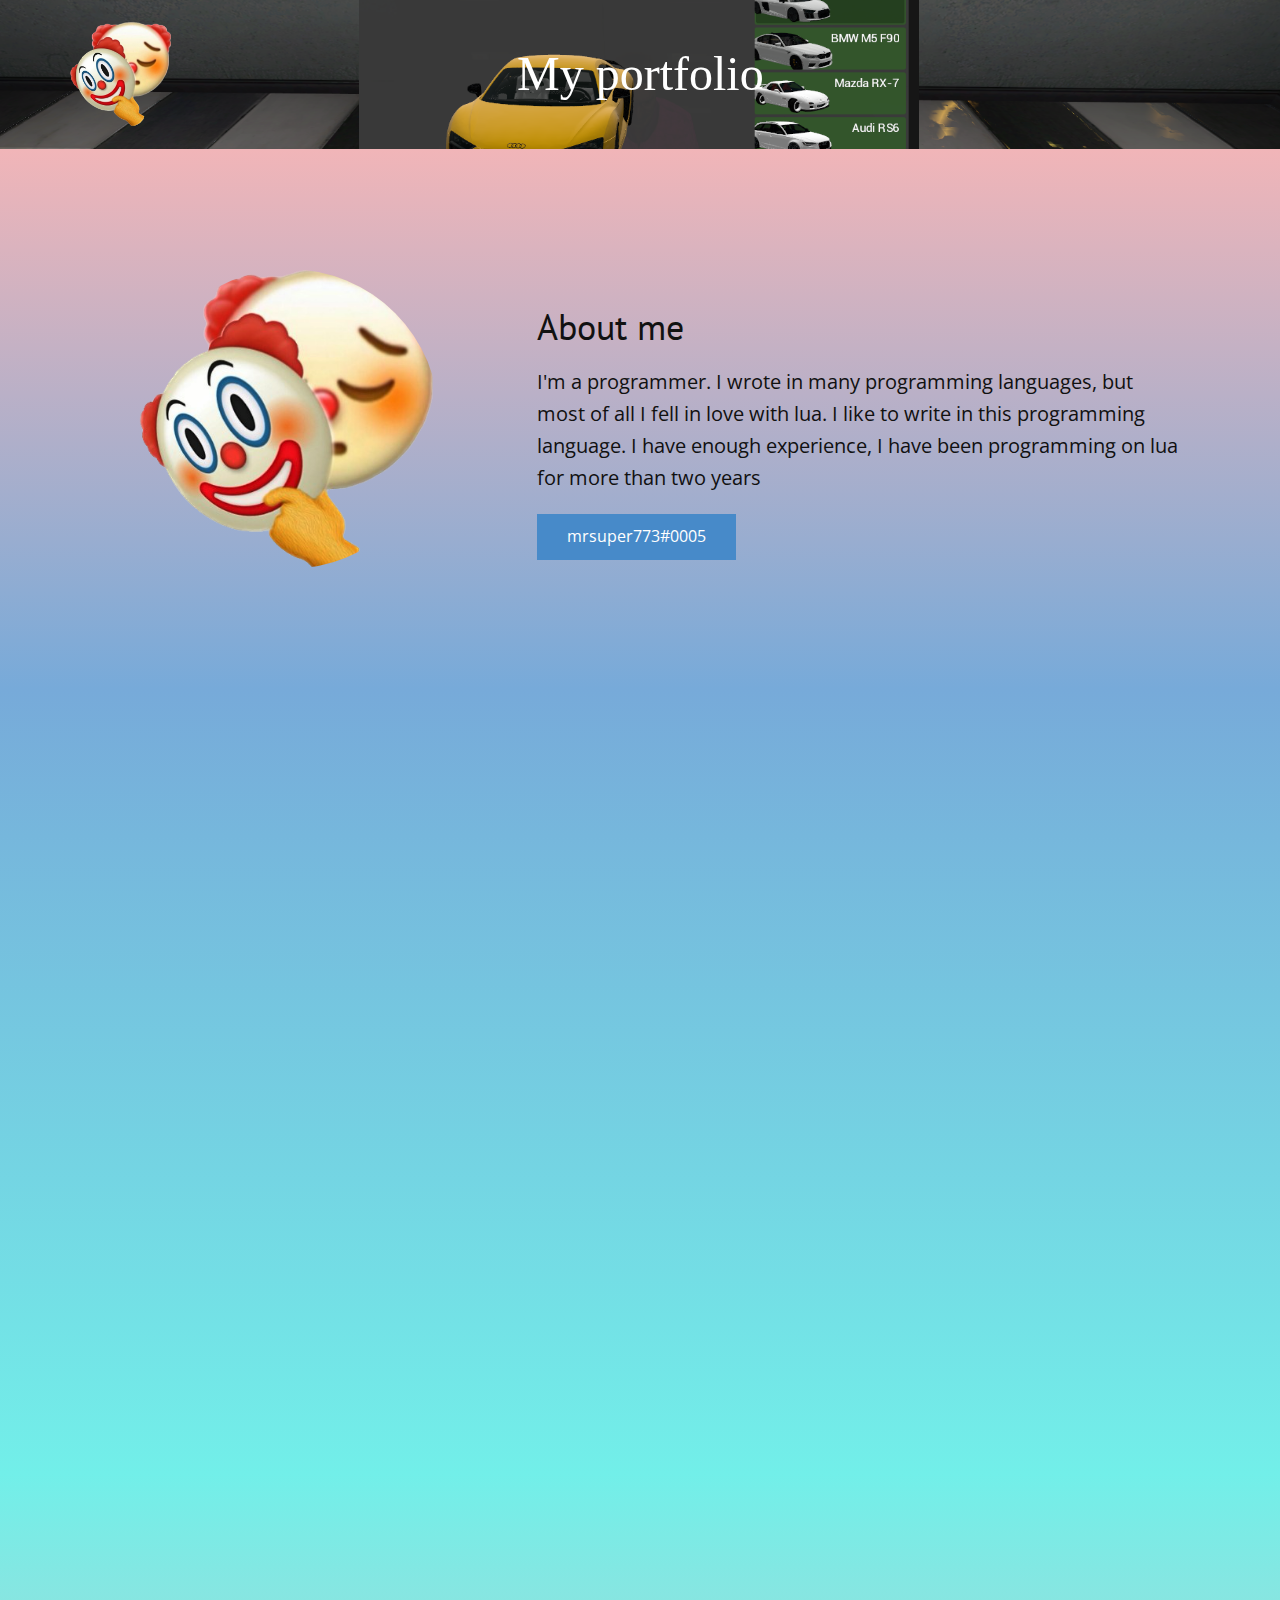
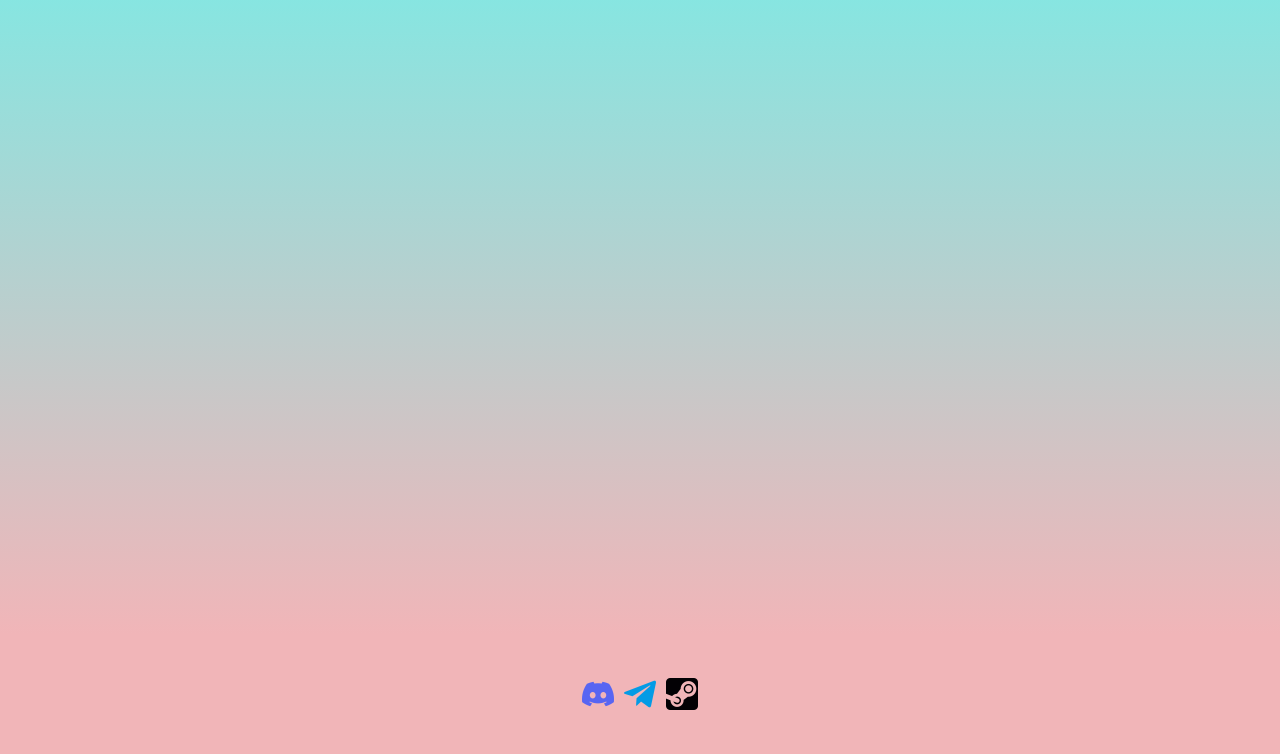
<file: index.html>
<!DOCTYPE html>
<html style="font-size: 16px;" lang="ru">

<head>
  <meta name="viewport" content="width=device-width, initial-scale=1.0">
  <meta charset="utf-8">
  <meta name="keywords" content="Simfphys cardealer, Sample Headline">
  <meta name="description" content="">
  <title>Главная</title>
  <link rel="stylesheet" href="nicepage.css" media="screen">
  <link rel="stylesheet" href="Главная.css" media="screen">
  <script class="u-script" type="text/javascript" src="jquery.js" defer=""></script>
  <script class="u-script" type="text/javascript" src="nicepage.js" defer=""></script>
  <meta name="generator" content="Nicepage 5.2.4, nicepage.com">
  <link id="u-theme-google-font" rel="stylesheet"
    href="https://fonts.googleapis.com/css?family=Roboto:100,100i,300,300i,400,400i,500,500i,700,700i,900,900i|Open+Sans:300,300i,400,400i,500,500i,600,600i,700,700i,800,800i">
  <link id="u-page-google-font" rel="stylesheet"
    href="https://fonts.googleapis.com/css?family=PT+Sans:400,400i,700,700i">




  <script type="application/ld+json">{
		"@context": "http://schema.org",
		"@type": "Organization",
		"name": "",
		"logo": "images/IMG_4470.PNG",
		"sameAs": [
				"https://discord.com/users/277866182760071169",
				"http://t.me/xygbl",
				"https://steamcommunity.com/id/FakeMail1010/"
		]
}</script>
  <meta name="theme-color" content="#478ac9">
  <meta property="og:title" content="Главная">
  <meta property="og:type" content="website">
</head>

<body data-home-page="Главная.html" data-home-page-title="Главная" class="u-body u-xl-mode" data-lang="ru">

  <div class="preloader">
    <h1 style="margin-left: 10vh; margin-top: 10vh;">Loading the site may take a long time. Please, wait</h1>
    <div class="preloader__row">
      <div class="preloader__item"></div>
      <div class="preloader__item"></div>
    </div>
  </div>

  <header class="u-clearfix u-header u-image u-header" id="sec-f20b" data-image-width="1920" data-image-height="1080">
    <div class="u-clearfix u-sheet u-sheet-1">
      <a href="https://discord.com/users/277866182760071169" class="u-image u-logo u-image-1" data-image-width="382"
        data-image-height="392" data-animation-name="customAnimationIn" data-animation-duration="1000" title="discord"
        target="_blank">
        <img src="images/IMG_4470.PNG" class="u-logo-image u-logo-image-1">
      </a>
      <p class="u-custom-font u-font-georgia u-text u-text-body-alt-color u-text-default u-text-1"
        data-animation-name="customAnimationIn" data-animation-duration="1000">My portfolio</p>
    </div>
  </header>
  <section class="u-clearfix u-gradient u-section-1" id="sec-d05e">
    <div class="u-clearfix u-sheet u-sheet-1">
      <div class="u-clearfix u-expanded-width u-gutter-0 u-layout-wrap u-layout-wrap-1">
        <div class="u-layout">
          <div class="u-layout-row">
            <div class="u-align-center u-container-style u-layout-cell u-left-cell u-size-23 u-layout-cell-1">
              <div class="u-container-layout u-valign-middle u-container-layout-1">
                <div alt="" class="u-image u-image-circle u-image-1" src="" data-image-width="382"
                  data-image-height="392"></div>
              </div>
            </div>
            <div class="u-align-left u-container-style u-layout-cell u-right-cell u-size-37 u-layout-cell-2">
              <div class="u-container-layout u-valign-top-xs u-container-layout-2">
                <h2 class="u-text u-text-default u-text-1">About me</h2>
                <p class="u-hover-feature u-text u-text-2"> I'm a programmer. I wrote in many programming languages, but
                  most of all I fell in love with lua. I like to write in this programming language. I have enough
                  experience, I have been programming on lua for more than two years </p>
                <a href="https://discord.com/users/277866182760071169" class="u-btn u-button-style u-btn-1"
                  target="_blank">mrsuper773#0005<br>
                </a>
              </div>
            </div>
          </div>
        </div>
      </div>
    </div>

  </section>
  <section class="u-clearfix u-gradient u-section-2" id="sec-6817">
    <div class="u-clearfix u-sheet u-sheet-1">
      <h2 class="u-text u-text-1" data-animation-name="customAnimationIn" data-animation-duration="1000">Simfphys
        cardealer</h2>
      <div class="u-clearfix u-expanded-width u-gutter-0 u-layout-wrap u-layout-wrap-1">
        <div class="u-layout" style="">
          <div class="u-layout-row" style="">
            <div
              class="u-align-left u-container-style u-image u-image-default u-layout-cell u-left-cell u-shading u-size-30 u-size-xs-60 u-image-1"
              src="" data-animation-name="customAnimationIn" data-animation-duration="1000" data-image-width="1920"
              data-image-height="1080">
              <div class="u-container-layout u-container-layout-1" src="">
                <h2 class="u-text u-text-default u-text-2">Simfphys cardealer</h2>
                <p class="u-hover-feature u-text u-text-3"> A car dealer created to be the best among all the cardealer
                  scripts created for simfphys.&nbsp;​I was going to post this addon on the gmodstore, but later
                  deviated from this idea</p>
                <a href="https://youtu.be/uMm7FpEwriw" class="u-btn u-button-style u-palette-1-base u-btn-1"
                  target="_blank">Watch video</a>
              </div>
            </div>
            <div
              class="u-align-left u-container-style u-gradient u-layout-cell u-opacity u-opacity-55 u-right-cell u-size-30 u-size-xs-60 u-layout-cell-2"
              data-animation-name="customAnimationIn" data-animation-duration="1000" data-animation-direction="">
              <div class="u-border-2 u-border-grey-75 u-container-layout u-valign-middle u-container-layout-2">
                <h2 class="u-text u-text-default u-text-4"> Why is it the best?</h2>
                <ul class="u-hover-feature u-text u-text-5">
                  <li> Full simfphys support (including fuel and health)</li>
                  <li>Unique systems (for example, calling a car from a phone)<br>
                  </li>
                  <li>Beautiful UI<br>
                  </li>
                  <li>Over this addon I tried the most<br>
                  </li>
                </ul>
                <a href="https://imgur.com/a/jafYfHQ" class="u-btn u-button-style u-palette-1-base u-btn-2"
                  target="_blank"> Watch screenshots</a>
              </div>
            </div>
          </div>
        </div>
      </div>
    </div>


  </section>
  <section class="u-align-center u-clearfix u-gradient u-section-3" id="carousel_ed11">
    <div class="u-clearfix u-sheet u-sheet-1">
      <h2 class="u-text u-text-1" data-animation-name="customAnimationIn" data-animation-duration="1000">Weapon switch
        delay system</h2>
      <p class="u-custom-font u-font-georgia u-hover-feature u-text u-text-2" data-animation-name="customAnimationIn"
        data-animation-duration="1000"> A system that allows you to set a custom delay for changing certain weapons. It
        has a detailed config and a good visual component.&nbsp;I did it by order on gmodstore</p>
      <div class="u-align-center u-video u-video-cover u-video-1" data-animation-name="customAnimationIn"
        data-animation-duration="1000" data-animation-direction="">
        <div class="embed-responsive embed-responsive-1">
          <iframe style="position: absolute;top: 0;left: 0;width: 100%;height: 100%;" class="embed-responsive-item"
            src="https://www.youtube.com/embed/wwEBl3aKKJI?mute=1&amp;showinfo=0&amp;controls=0&amp;start=0"
            frameborder="0" allowfullscreen=""></iframe>
        </div>
      </div>
    </div>

  </section>


  <footer class="u-align-center u-clearfix u-footer u-palette-2-light-2 u-footer" id="sec-2297">
    <div class="u-clearfix u-sheet u-valign-middle u-sheet-1">
      <div class="u-social-icons u-spacing-10 u-social-icons-1">
        <a class="u-social-url" title="mrsuper773#0005" target="_blank"
          href="https://discord.com/users/277866182760071169"><span
            class="u-file-icon u-icon u-social-facebook u-social-icon u-icon-1"><img src="images/5968756.png"
              alt=""></span>
        </a>
        <a class="u-social-url" title="Telegram" target="_blank" href="http://t.me/xygbl"><span
            class="u-file-icon u-icon u-social-icon u-social-twitter u-icon-2"><img src="images/2111644.png"
              alt=""></span>
        </a>
        <a class="u-social-url" title="Steam" target="_blank" href="https://steamcommunity.com/id/FakeMail1010/"><span
            class="u-file-icon u-icon u-social-icon u-social-instagram u-icon-3"><img src="images/3782.png"
              alt=""></span>
        </a>
      </div>
    </div>
  </footer>
  <!-- <section class="u-backlink u-clearfix u-grey-80">
      <a class="u-link" href="https://nicepage.com/website-templates" target="_blank">
        <span>Website Templates</span>
      </a>
      <p class="u-text">
        <span>created with</span>
      </p>
      <a class="u-link" href="" target="_blank">
        <span>Website Builder Software</span>
      </a>. 
    </section> -->

    <script>
      window.onload = function () {
        document.body.classList.add('loaded_hiding');
        window.setTimeout(function () {
          document.body.classList.add('loaded');
          document.body.classList.remove('loaded_hiding');
        }, 500);
      }
    </script>
</body>

</html>
</file>
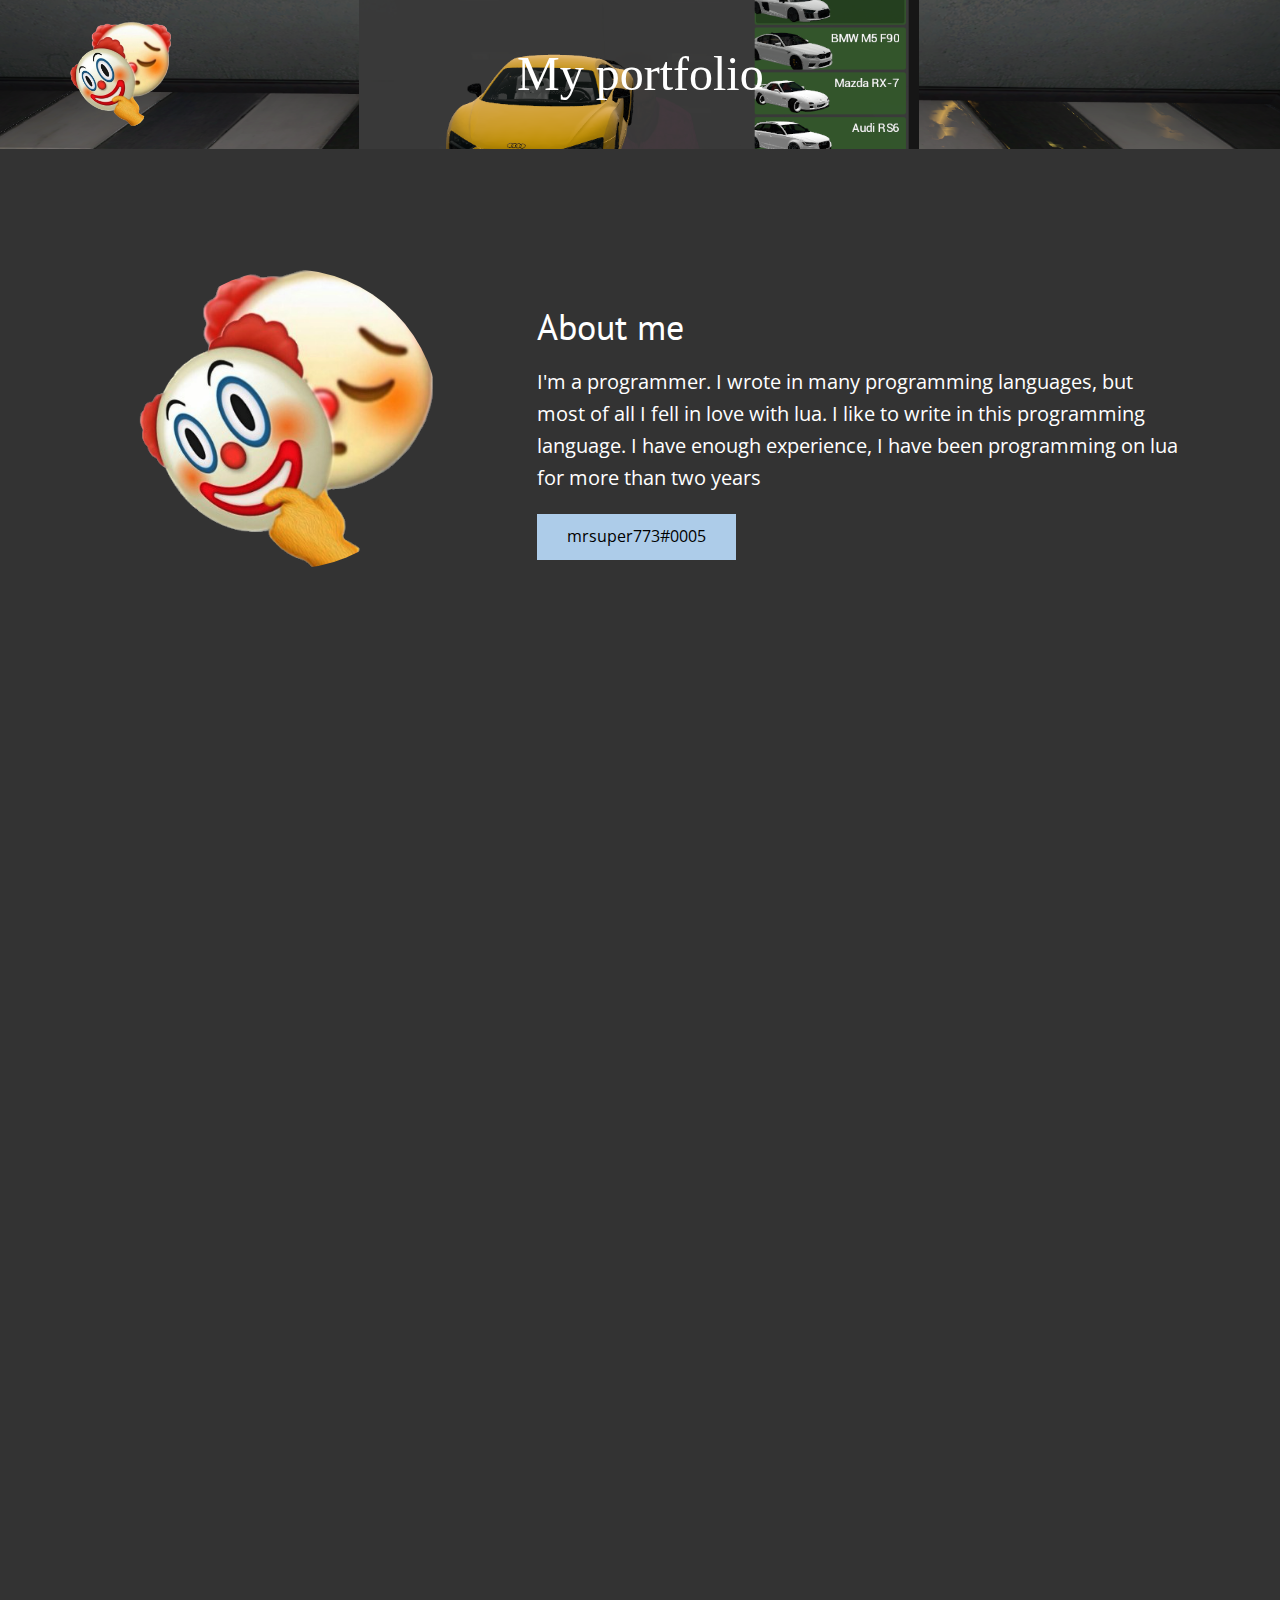
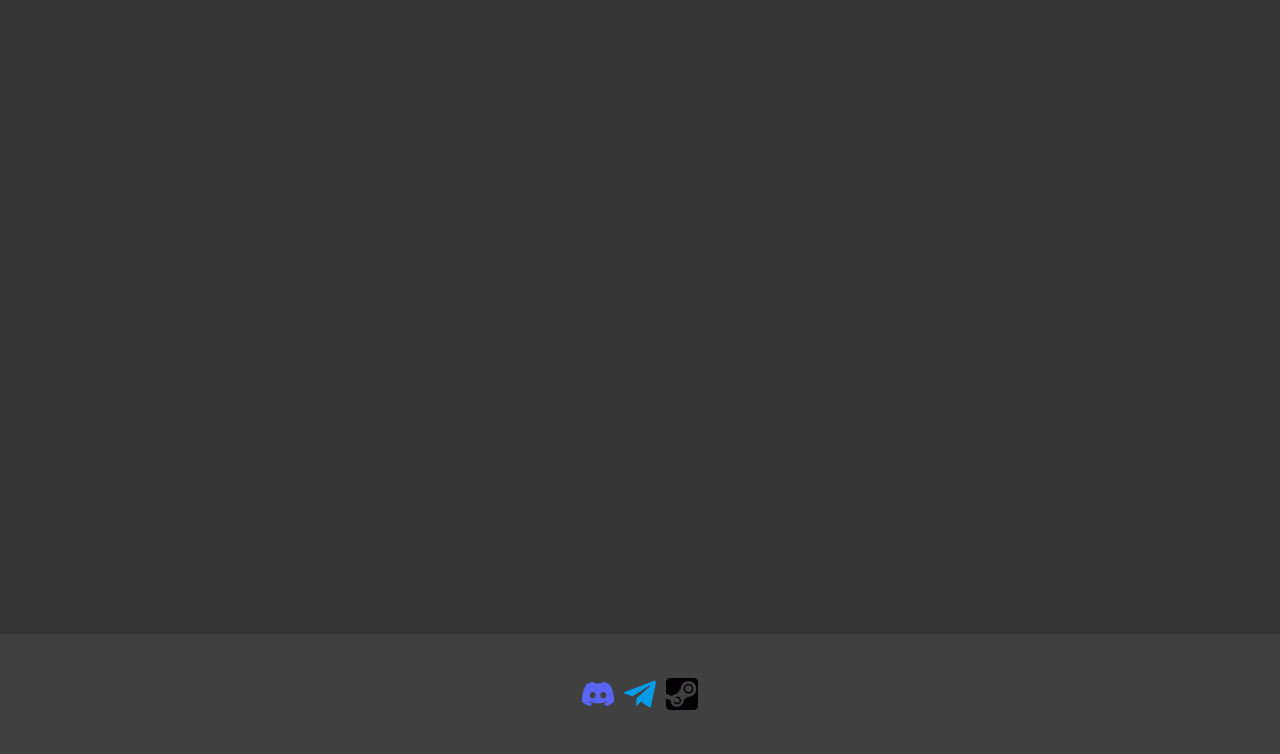
<file: portfolio/index.html>
<!DOCTYPE html>
<html style="font-size: 16px;" lang="ru"><head>
    <meta name="viewport" content="width=device-width, initial-scale=1.0">
    <meta charset="utf-8">
    <meta name="keywords" content="Simfphys cardealer, Sample Headline">
    <meta name="description" content="">
    <title>Главная</title>
    <link rel="stylesheet" href="nicepage.css?2" media="screen">
<link rel="stylesheet" href="Главная.css?2" media="screen">
    <script class="u-script" type="text/javascript" src="jquery.js?2" defer=""></script>
    <script class="u-script" type="text/javascript" src="nicepage.js?2" defer=""></script>
    <meta name="generator" content="Nicepage 5.2.4, nicepage.com">
    <link id="u-theme-google-font" rel="stylesheet" href="https://fonts.googleapis.com/css?family=Roboto:100,100i,300,300i,400,400i,500,500i,700,700i,900,900i|Open+Sans:300,300i,400,400i,500,500i,600,600i,700,700i,800,800i">
    <link id="u-page-google-font" rel="stylesheet" href="https://fonts.googleapis.com/css?family=PT+Sans:400,400i,700,700i">
    
    
    
    
    <script type="application/ld+json">{
		"@context": "http://schema.org",
		"@type": "Organization",
		"name": "",
		"logo": "images/IMG_4470.PNG",
		"sameAs": [
				"https://discord.com/users/277866182760071169",
				"http://t.me/xygbl",
				"https://steamcommunity.com/id/FakeMail1010/"
		]
}</script>
    <meta name="theme-color" content="#478ac9">
    <meta property="og:title" content="Главная">
    <meta property="og:type" content="website">
  </head>
  <body data-home-page="Главная.html" data-home-page-title="Главная" class="u-body u-xl-mode" data-lang="ru"><header class="u-clearfix u-header u-image u-header" id="sec-f20b" data-image-width="1920" data-image-height="1080"><div class="u-clearfix u-sheet u-sheet-1">
    
    <div class="preloader">
      <h1 style="margin-left: 10vh; margin-top: 10vh; color:aqua">Loading the site may take a long time. Please, wait</h1>
      <div class="preloader__row">
        <div class="preloader__item"></div>
        <div class="preloader__item"></div>
      </div>
    </div>

    <a href="https://discord.com/users/277866182760071169" class="u-image u-logo u-image-1" data-image-width="382" data-image-height="392" data-animation-name="customAnimationIn" data-animation-duration="1000" title="discord" target="_blank">
          <img src="images/IMG_4470.PNG" class="u-logo-image u-logo-image-1">
        </a>
        <p class="u-custom-font u-font-georgia u-text u-text-body-alt-color u-text-default u-text-1" data-animation-name="customAnimationIn" data-animation-duration="1000">My portfolio</p>
      </div></header>
    <section class="u-clearfix u-grey-80 u-section-1" id="sec-d05e">
      <div class="u-clearfix u-sheet u-sheet-1">
        <div class="u-clearfix u-expanded-width u-gutter-0 u-layout-wrap u-layout-wrap-1">
          <div class="u-layout">
            <div class="u-layout-row">
              <div class="u-align-center u-container-style u-layout-cell u-left-cell u-size-23 u-layout-cell-1">
                <div class="u-container-layout u-valign-middle u-container-layout-1">
                  <div alt="" class="u-image u-image-circle u-image-1" src="" data-image-width="382" data-image-height="392"></div>
                </div>
              </div>
              <div class="u-align-left u-container-style u-layout-cell u-right-cell u-size-37 u-layout-cell-2">
                <div class="u-container-layout u-valign-top-xs u-container-layout-2">
                  <h2 class="u-text u-text-default u-text-1">About me</h2>
                  <p class="u-hover-feature u-text u-text-2"> I'm a programmer. I wrote in many programming languages, but most of all I fell in love with lua. I like to write in this programming language. I have enough experience, I have been programming on lua for more than two years </p>
                  <a href="https://discord.com/users/277866182760071169" class="u-btn u-button-style u-btn-1" target="_blank">mrsuper773#0005<br>
                  </a>
                </div>
              </div>
            </div>
          </div>
        </div>
      </div>
      
    </section>
    <section class="u-clearfix u-grey-80 u-section-2" id="sec-6817">
      <div class="u-clearfix u-sheet u-sheet-1">
        <h2 class="u-text u-text-1" data-animation-name="customAnimationIn" data-animation-duration="1000">Simfphys cardealer</h2>
        <div class="u-clearfix u-expanded-width u-gutter-0 u-layout-wrap u-layout-wrap-1">
          <div class="u-layout" style="">
            <div class="u-layout-row" style="">
              <div class="u-align-left u-container-style u-image u-image-default u-layout-cell u-left-cell u-shading u-size-30 u-size-xs-60 u-image-1" src="" data-animation-name="customAnimationIn" data-animation-duration="1000" data-image-width="1920" data-image-height="1080">
                <div class="u-container-layout u-container-layout-1" src="">
                  <h2 class="u-text u-text-default u-text-2">Simfphys cardealer</h2>
                  <p class="u-hover-feature u-text u-text-3"> A car dealer created to be the best among all the cardealer scripts created for simfphys.&nbsp;​I was going to post this addon on the gmodstore, but later deviated from this idea</p>
                  <a href="https://youtu.be/uMm7FpEwriw" class="u-btn u-button-style u-palette-1-base u-btn-1" target="_blank">Watch video</a>
                </div>
              </div>
              <div class="u-align-left u-container-style u-grey-75 u-layout-cell u-opacity u-opacity-55 u-right-cell u-size-30 u-size-xs-60 u-layout-cell-2" data-animation-name="customAnimationIn" data-animation-duration="1000" data-animation-direction="">
                <div class="u-border-2 u-border-grey-75 u-container-layout u-valign-middle u-container-layout-2">
                  <h2 class="u-text u-text-default u-text-4"> Why is it the best?</h2>
                  <ul class="u-hover-feature u-text u-text-5">
                    <li> Full simfphys support (including fuel and health)</li>
                    <li>Unique systems (for example, calling a car from a phone)<br>
                    </li>
                    <li>Beautiful UI<br>
                    </li>
                    <li>Over this addon I tried the most<br>
                    </li>
                  </ul>
                  <a href="https://imgur.com/a/jafYfHQ" class="u-btn u-button-style u-palette-1-base u-btn-2" target="_blank"> Watch screenshots</a>
                </div>
              </div>
            </div>
          </div>
        </div>
      </div>
      
      
    </section>
    <section class="u-align-center u-clearfix u-grey-80 u-section-3" id="carousel_ed11">
      <div class="u-clearfix u-sheet u-sheet-1">
        <h2 class="u-text u-text-1" data-animation-name="customAnimationIn" data-animation-duration="1000">Weapon switch delay system</h2>
        <p class="u-custom-font u-font-georgia u-hover-feature u-text u-text-2" data-animation-name="customAnimationIn" data-animation-duration="1000"> A system that allows you to set a custom delay for changing certain weapons. It has a detailed config and a good visual component.&nbsp;I did it by order on gmodstore</p>
        <div class="u-align-center u-video u-video-cover u-video-1" data-animation-name="customAnimationIn" data-animation-duration="1000" data-animation-direction="">
          <div class="embed-responsive embed-responsive-1">
            <iframe style="position: absolute;top: 0;left: 0;width: 100%;height: 100%;" class="embed-responsive-item" src="https://www.youtube.com/embed/wwEBl3aKKJI?mute=1&amp;showinfo=0&amp;controls=0&amp;start=0" frameborder="0" allowfullscreen=""></iframe>
          </div>
        </div>
      </div>
      
    </section>
    
    
    <footer class="u-align-center u-clearfix u-footer u-grey-75 u-footer" id="sec-2297"><div class="u-clearfix u-sheet u-valign-middle u-sheet-1">
        <div class="u-social-icons u-spacing-10 u-social-icons-1">
          <a class="u-social-url" title="mrsuper773#0005" target="_blank" href="https://discord.com/users/277866182760071169"><span class="u-file-icon u-icon u-social-facebook u-social-icon u-icon-1"><img src="images/5968756.png" alt=""></span>
          </a>
          <a class="u-social-url" title="Telegram" target="_blank" href="http://t.me/xygbl"><span class="u-file-icon u-icon u-social-icon u-social-twitter u-icon-2"><img src="images/2111644.png" alt=""></span>
          </a>
          <a class="u-social-url" title="Steam" target="_blank" href="https://steamcommunity.com/id/FakeMail1010/"><span class="u-file-icon u-icon u-social-icon u-social-instagram u-icon-3"><img src="images/3782.png" alt=""></span>
          </a>
        </div>
      </div></footer>
    <!-- <section class="u-backlink u-clearfix u-grey-80">
      <a class="u-link" href="https://nicepage.com/website-templates" target="_blank">
        <span>Website Templates</span>
      </a>
      <p class="u-text">
        <span>created with</span>
      </p>
      <a class="u-link" href="" target="_blank">
        <span>Website Builder Software</span>
      </a>. 
    </section> -->

    <script>
      window.onload = function () {
        document.body.classList.add('loaded_hiding');
        window.setTimeout(function () {
          document.body.classList.add('loaded');
          document.body.classList.remove('loaded_hiding');
        }, 500);
      }
    </script>
  
</body></html>
</file>
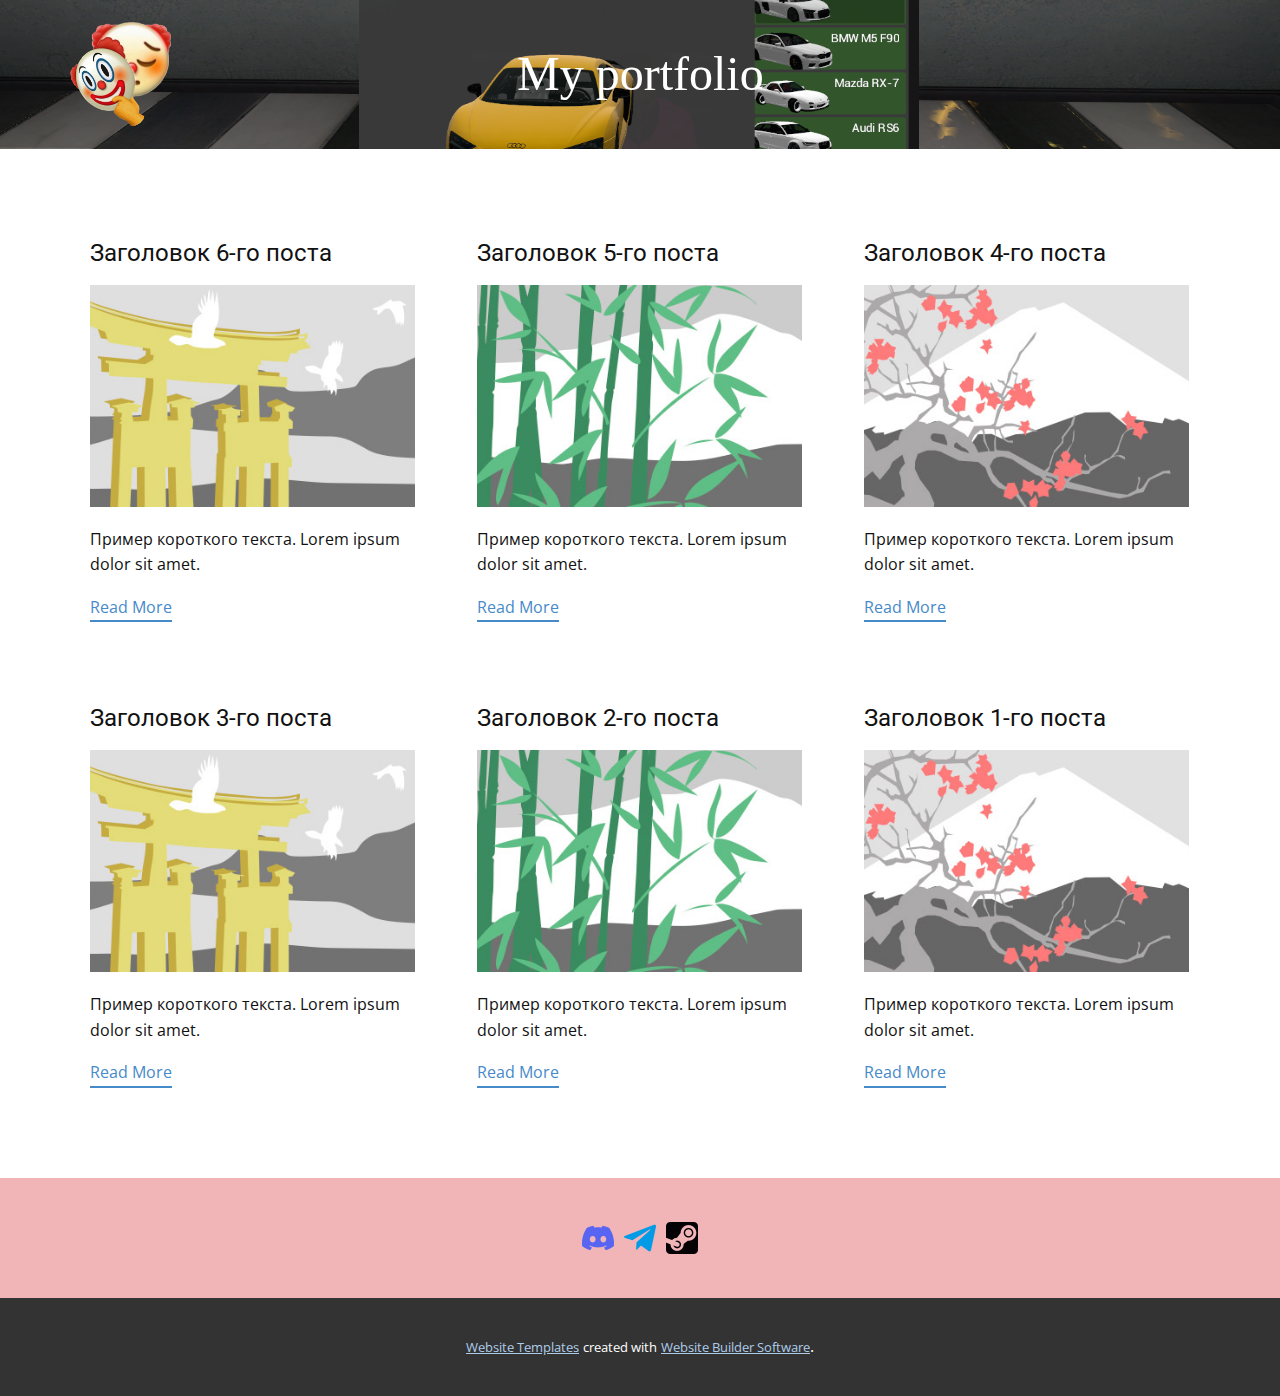
<file: blog/blog.html>
<!DOCTYPE html>
<html style="font-size: 16px;" lang="ru"><head>
    <meta name="viewport" content="width=device-width, initial-scale=1.0">
    <meta charset="utf-8">
    <meta name="keywords" content="">
    <meta name="description" content="">
    <title>Blog Template</title>
    <link rel="stylesheet" href="../nicepage.css" media="screen">
<link rel="stylesheet" href="../Blog-Template.css" media="screen">
    <script class="u-script" type="text/javascript" src="../jquery.js" defer=""></script>
    <script class="u-script" type="text/javascript" src="../nicepage.js" defer=""></script>
    <meta name="generator" content="Nicepage 5.2.4, nicepage.com">
    <link id="u-theme-google-font" rel="stylesheet" href="https://fonts.googleapis.com/css?family=Roboto:100,100i,300,300i,400,400i,500,500i,700,700i,900,900i|Open+Sans:300,300i,400,400i,500,500i,600,600i,700,700i,800,800i">
    
    
    <script type="application/ld+json">{
		"@context": "http://schema.org",
		"@type": "Organization",
		"name": "",
		"logo": "images/IMG_4470.PNG",
		"sameAs": [
				"https://discord.com/users/277866182760071169",
				"http://t.me/xygbl",
				"https://steamcommunity.com/id/FakeMail1010/"
		]
}</script>
    <meta name="theme-color" content="#478ac9">
  </head>
  <body class="u-body u-xl-mode" data-lang="ru"><header class="u-clearfix u-header u-image u-header" id="sec-f20b" data-image-width="1920" data-image-height="1080"><div class="u-clearfix u-sheet u-sheet-1">
        <a href="https://discord.com/users/277866182760071169" class="u-image u-logo u-image-1" data-image-width="382" data-image-height="392" data-animation-name="customAnimationIn" data-animation-duration="1000" title="discord" target="_blank">
          <img src="../images/IMG_4470.PNG" class="u-logo-image u-logo-image-1">
        </a>
        <p class="u-custom-font u-font-georgia u-text u-text-body-alt-color u-text-default u-text-1" data-animation-name="customAnimationIn" data-animation-duration="1000">My portfolio</p>
      </div></header>
    <section class="u-clearfix u-section-1" id="sec-ce80">
      <div class="u-clearfix u-sheet u-valign-middle u-sheet-1"><!--blog--><!--blog_options_json--><!--{"type":"Recent","source":"","tags":"","count":""}--><!--/blog_options_json-->
        <div class="u-blog u-expanded-width u-repeater u-repeater-1"><!--blog_post-->
          <div class="u-blog-post u-container-style u-repeater-item u-white u-repeater-item-1">
            <div class="u-container-layout u-similar-container u-valign-top u-container-layout-1"><!--blog_post_header-->
              <h4 class="u-blog-control u-text u-text-1">
                <a class="u-post-header-link" href="../blog/пост-5.html">Заголовок 6-го поста</a>
              </h4><!--/blog_post_header--><!--blog_post_image-->
              <a class="u-post-header-link" href="../blog/пост-5.html"><img alt="" class="u-blog-control u-expanded-width u-image u-image-default u-image-1" src="../images/8ad73f3c.jpeg"></a><!--/blog_post_image--><!--blog_post_content-->
              <div class="u-blog-control u-post-content u-text u-text-2 fr-view">Пример короткого текста. Lorem ipsum dolor sit amet.</div><!--/blog_post_content--><!--blog_post_readmore-->
              <a href="../blog/пост-5.html" class="u-blog-control u-border-2 u-border-palette-1-base u-btn u-btn-rectangle u-button-style u-none u-btn-1"><!--blog_post_readmore_content--><!--options_json--><!--{"content":"Read More","defaultValue":"Читать дальше"}--><!--/options_json-->Read More<!--/blog_post_readmore_content--></a><!--/blog_post_readmore-->
            </div>
          </div><div class="u-blog-post u-container-style u-repeater-item u-video-cover u-white">
            <div class="u-container-layout u-similar-container u-valign-top u-container-layout-2"><!--blog_post_header-->
              <h4 class="u-blog-control u-text u-text-3">
                <a class="u-post-header-link" href="../blog/пост-4.html">Заголовок 5-го поста</a>
              </h4><!--/blog_post_header--><!--blog_post_image-->
              <a class="u-post-header-link" href="../blog/пост-4.html"><img alt="" class="u-blog-control u-expanded-width u-image u-image-default u-image-2" src="../images/68f64b9d.jpeg"></a><!--/blog_post_image--><!--blog_post_content-->
              <div class="u-blog-control u-post-content u-text u-text-4 fr-view">Пример короткого текста. Lorem ipsum dolor sit amet.</div><!--/blog_post_content--><!--blog_post_readmore-->
              <a href="../blog/пост-4.html" class="u-blog-control u-border-2 u-border-palette-1-base u-btn u-btn-rectangle u-button-style u-none u-btn-2"><!--blog_post_readmore_content--><!--options_json--><!--{"content":"Read More","defaultValue":"Читать дальше"}--><!--/options_json-->Read More<!--/blog_post_readmore_content--></a><!--/blog_post_readmore-->
            </div>
          </div><div class="u-blog-post u-container-style u-repeater-item u-video-cover u-white">
            <div class="u-container-layout u-similar-container u-valign-top u-container-layout-3"><!--blog_post_header-->
              <h4 class="u-blog-control u-text u-text-5">
                <a class="u-post-header-link" href="../blog/пост-3.html">Заголовок 4-го поста</a>
              </h4><!--/blog_post_header--><!--blog_post_image-->
              <a class="u-post-header-link" href="../blog/пост-3.html"><img alt="" class="u-blog-control u-expanded-width u-image u-image-default u-image-3" src="../images/0fd3416c.jpeg"></a><!--/blog_post_image--><!--blog_post_content-->
              <div class="u-blog-control u-post-content u-text u-text-6 fr-view">Пример короткого текста. Lorem ipsum dolor sit amet.</div><!--/blog_post_content--><!--blog_post_readmore-->
              <a href="../blog/пост-3.html" class="u-blog-control u-border-2 u-border-palette-1-base u-btn u-btn-rectangle u-button-style u-none u-btn-3"><!--blog_post_readmore_content--><!--options_json--><!--{"content":"Read More","defaultValue":"Читать дальше"}--><!--/options_json-->Read More<!--/blog_post_readmore_content--></a><!--/blog_post_readmore-->
            </div>
          </div><div class="u-blog-post u-container-style u-repeater-item u-white u-repeater-item-1">
            <div class="u-container-layout u-similar-container u-valign-top u-container-layout-1"><!--blog_post_header-->
              <h4 class="u-blog-control u-text u-text-1">
                <a class="u-post-header-link" href="../blog/пост-2.html">Заголовок 3-го поста</a>
              </h4><!--/blog_post_header--><!--blog_post_image-->
              <a class="u-post-header-link" href="../blog/пост-2.html"><img alt="" class="u-blog-control u-expanded-width u-image u-image-default u-image-1" src="../images/8ad73f3c.jpeg"></a><!--/blog_post_image--><!--blog_post_content-->
              <div class="u-blog-control u-post-content u-text u-text-2 fr-view">Пример короткого текста. Lorem ipsum dolor sit amet.</div><!--/blog_post_content--><!--blog_post_readmore-->
              <a href="../blog/пост-2.html" class="u-blog-control u-border-2 u-border-palette-1-base u-btn u-btn-rectangle u-button-style u-none u-btn-1"><!--blog_post_readmore_content--><!--options_json--><!--{"content":"Read More","defaultValue":"Читать дальше"}--><!--/options_json-->Read More<!--/blog_post_readmore_content--></a><!--/blog_post_readmore-->
            </div>
          </div><div class="u-blog-post u-container-style u-repeater-item u-video-cover u-white">
            <div class="u-container-layout u-similar-container u-valign-top u-container-layout-2"><!--blog_post_header-->
              <h4 class="u-blog-control u-text u-text-3">
                <a class="u-post-header-link" href="../blog/пост-1.html">Заголовок 2-го поста</a>
              </h4><!--/blog_post_header--><!--blog_post_image-->
              <a class="u-post-header-link" href="../blog/пост-1.html"><img alt="" class="u-blog-control u-expanded-width u-image u-image-default u-image-2" src="../images/68f64b9d.jpeg"></a><!--/blog_post_image--><!--blog_post_content-->
              <div class="u-blog-control u-post-content u-text u-text-4 fr-view">Пример короткого текста. Lorem ipsum dolor sit amet.</div><!--/blog_post_content--><!--blog_post_readmore-->
              <a href="../blog/пост-1.html" class="u-blog-control u-border-2 u-border-palette-1-base u-btn u-btn-rectangle u-button-style u-none u-btn-2"><!--blog_post_readmore_content--><!--options_json--><!--{"content":"Read More","defaultValue":"Читать дальше"}--><!--/options_json-->Read More<!--/blog_post_readmore_content--></a><!--/blog_post_readmore-->
            </div>
          </div><div class="u-blog-post u-container-style u-repeater-item u-video-cover u-white">
            <div class="u-container-layout u-similar-container u-valign-top u-container-layout-3"><!--blog_post_header-->
              <h4 class="u-blog-control u-text u-text-5">
                <a class="u-post-header-link" href="../blog/пост.html">Заголовок 1-го поста</a>
              </h4><!--/blog_post_header--><!--blog_post_image-->
              <a class="u-post-header-link" href="../blog/пост.html"><img alt="" class="u-blog-control u-expanded-width u-image u-image-default u-image-3" src="../images/0fd3416c.jpeg"></a><!--/blog_post_image--><!--blog_post_content-->
              <div class="u-blog-control u-post-content u-text u-text-6 fr-view">Пример короткого текста. Lorem ipsum dolor sit amet.</div><!--/blog_post_content--><!--blog_post_readmore-->
              <a href="../blog/пост.html" class="u-blog-control u-border-2 u-border-palette-1-base u-btn u-btn-rectangle u-button-style u-none u-btn-3"><!--blog_post_readmore_content--><!--options_json--><!--{"content":"Read More","defaultValue":"Читать дальше"}--><!--/options_json-->Read More<!--/blog_post_readmore_content--></a><!--/blog_post_readmore-->
            </div>
          </div><!--/blog_post--><!--blog_post-->
          <!--/blog_post--><!--blog_post-->
          <!--/blog_post-->
        </div><!--/blog-->
      </div>
    </section>
    
    
    <footer class="u-align-center u-clearfix u-footer u-palette-2-light-2 u-footer" id="sec-2297"><div class="u-clearfix u-sheet u-valign-middle u-sheet-1">
        <div class="u-social-icons u-spacing-10 u-social-icons-1">
          <a class="u-social-url" title="mrsuper773#0005" target="_blank" href="https://discord.com/users/277866182760071169"><span class="u-file-icon u-icon u-social-facebook u-social-icon u-icon-1"><img src="../images/5968756.png" alt=""></span>
          </a>
          <a class="u-social-url" title="Telegram" target="_blank" href="http://t.me/xygbl"><span class="u-file-icon u-icon u-social-icon u-social-twitter u-icon-2"><img src="../images/2111644.png" alt=""></span>
          </a>
          <a class="u-social-url" title="Steam" target="_blank" href="https://steamcommunity.com/id/FakeMail1010/"><span class="u-file-icon u-icon u-social-icon u-social-instagram u-icon-3"><img src="../images/3782.png" alt=""></span>
          </a>
        </div>
      </div></footer>
    <section class="u-backlink u-clearfix u-grey-80">
      <a class="u-link" href="https://nicepage.com/website-templates" target="_blank">
        <span>Website Templates</span>
      </a>
      <p class="u-text">
        <span>created with</span>
      </p>
      <a class="u-link" href="" target="_blank">
        <span>Website Builder Software</span>
      </a>. 
    </section>
  
</body></html>
</file>
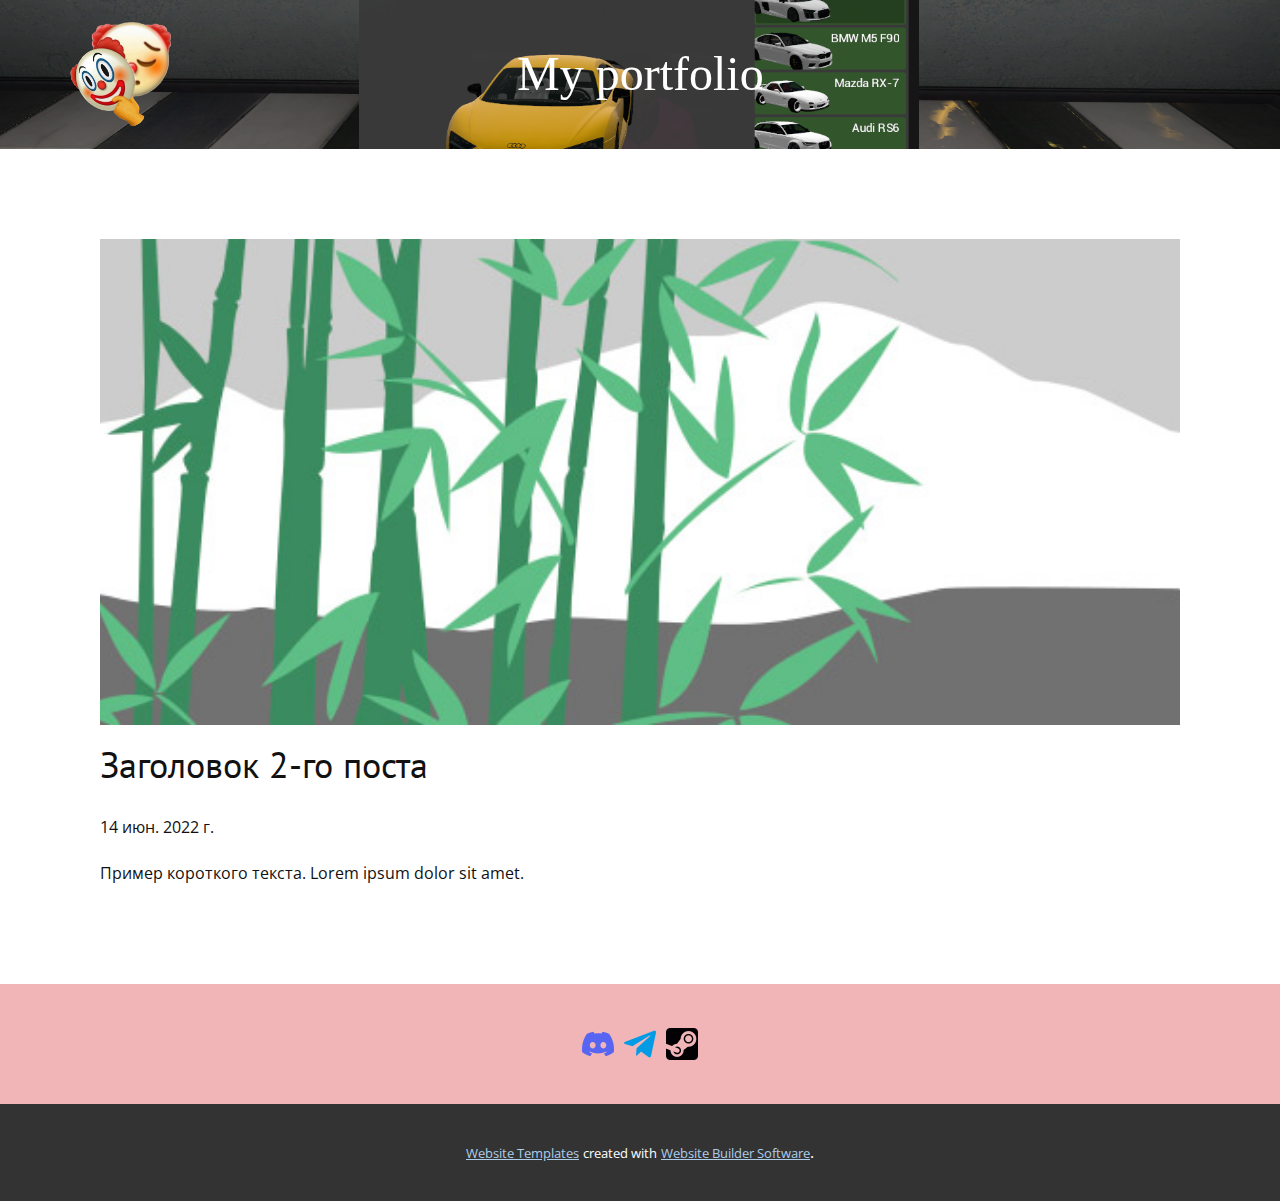
<file: blog/пост-1.html>
<!DOCTYPE html>
<html style="font-size: 16px;" lang="ru"><head>
    <meta name="viewport" content="width=device-width, initial-scale=1.0">
    <meta charset="utf-8">
    <meta name="keywords" content="Заголовок 1-го поста">
    <meta name="description" content="">
    <title>Заголовок 2-го поста</title>
    <link rel="stylesheet" href="../nicepage.css" media="screen">
<link rel="stylesheet" href="../Post-Template.css" media="screen">
    <script class="u-script" type="text/javascript" src="../jquery.js" defer=""></script>
    <script class="u-script" type="text/javascript" src="../nicepage.js" defer=""></script>
    <meta name="generator" content="Nicepage 5.2.4, nicepage.com">
    <link id="u-theme-google-font" rel="stylesheet" href="https://fonts.googleapis.com/css?family=Roboto:100,100i,300,300i,400,400i,500,500i,700,700i,900,900i|Open+Sans:300,300i,400,400i,500,500i,600,600i,700,700i,800,800i">
    <link id="u-page-google-font" rel="stylesheet" href="https://fonts.googleapis.com/css?family=PT+Sans:400,400i,700,700i">
    
    
    <script type="application/ld+json">{
		"@context": "http://schema.org",
		"@type": "Organization",
		"name": "",
		"logo": "images/IMG_4470.PNG",
		"sameAs": [
				"https://discord.com/users/277866182760071169",
				"http://t.me/xygbl",
				"https://steamcommunity.com/id/FakeMail1010/"
		]
}</script>
    <meta name="theme-color" content="#478ac9">
  </head>
  <body class="u-body u-xl-mode" data-lang="ru"><header class="u-clearfix u-header u-image u-header" id="sec-f20b" data-image-width="1920" data-image-height="1080"><div class="u-clearfix u-sheet u-sheet-1">
        <a href="https://discord.com/users/277866182760071169" class="u-image u-logo u-image-1" data-image-width="382" data-image-height="392" data-animation-name="customAnimationIn" data-animation-duration="1000" title="discord" target="_blank">
          <img src="../images/IMG_4470.PNG" class="u-logo-image u-logo-image-1">
        </a>
        <p class="u-custom-font u-font-georgia u-text u-text-body-alt-color u-text-default u-text-1" data-animation-name="customAnimationIn" data-animation-duration="1000">My portfolio</p>
      </div></header>
    <section class="u-align-center u-clearfix u-section-1" id="sec-f601">
      <div class="u-clearfix u-sheet u-valign-middle-md u-valign-middle-sm u-valign-middle-xs u-sheet-1"><!--post_details--><!--post_details_options_json--><!--{"source":""}--><!--/post_details_options_json--><!--blog_post-->
        <div class="u-container-style u-expanded-width u-post-details u-post-details-1">
          <div class="u-container-layout u-valign-middle u-container-layout-1"><!--blog_post_image-->
            <img alt="" class="u-blog-control u-expanded-width u-image u-image-default u-image-1" src="../images/68f64b9d.jpeg"><!--/blog_post_image--><!--blog_post_header-->
            <h2 class="u-blog-control u-text u-text-1">Заголовок 2-го поста</h2><!--/blog_post_header--><!--blog_post_metadata-->
            <div class="u-blog-control u-metadata u-metadata-1"><!--blog_post_metadata_date-->
              <span class="u-meta-date u-meta-icon">14 июн. 2022 г.</span><!--/blog_post_metadata_date--><!--blog_post_metadata_category-->
              <!--/blog_post_metadata_category--><!--blog_post_metadata_comments-->
              <!--/blog_post_metadata_comments-->
            </div><!--/blog_post_metadata--><!--blog_post_content-->
            <div class="u-align-justify u-blog-control u-post-content u-text u-text-2 fr-view">
  Пример короткого текста. Lorem ipsum dolor sit amet.
  </div><!--/blog_post_content-->
          </div>
        </div><!--/blog_post--><!--/post_details-->
      </div>
    </section>
    
    
    <footer class="u-align-center u-clearfix u-footer u-palette-2-light-2 u-footer" id="sec-2297"><div class="u-clearfix u-sheet u-valign-middle u-sheet-1">
        <div class="u-social-icons u-spacing-10 u-social-icons-1">
          <a class="u-social-url" title="mrsuper773#0005" target="_blank" href="https://discord.com/users/277866182760071169"><span class="u-file-icon u-icon u-social-facebook u-social-icon u-icon-1"><img src="../images/5968756.png" alt=""></span>
          </a>
          <a class="u-social-url" title="Telegram" target="_blank" href="http://t.me/xygbl"><span class="u-file-icon u-icon u-social-icon u-social-twitter u-icon-2"><img src="../images/2111644.png" alt=""></span>
          </a>
          <a class="u-social-url" title="Steam" target="_blank" href="https://steamcommunity.com/id/FakeMail1010/"><span class="u-file-icon u-icon u-social-icon u-social-instagram u-icon-3"><img src="../images/3782.png" alt=""></span>
          </a>
        </div>
      </div></footer>
    <section class="u-backlink u-clearfix u-grey-80">
      <a class="u-link" href="https://nicepage.com/website-templates" target="_blank">
        <span>Website Templates</span>
      </a>
      <p class="u-text">
        <span>created with</span>
      </p>
      <a class="u-link" href="" target="_blank">
        <span>Website Builder Software</span>
      </a>. 
    </section>
  
</body></html>
</file>
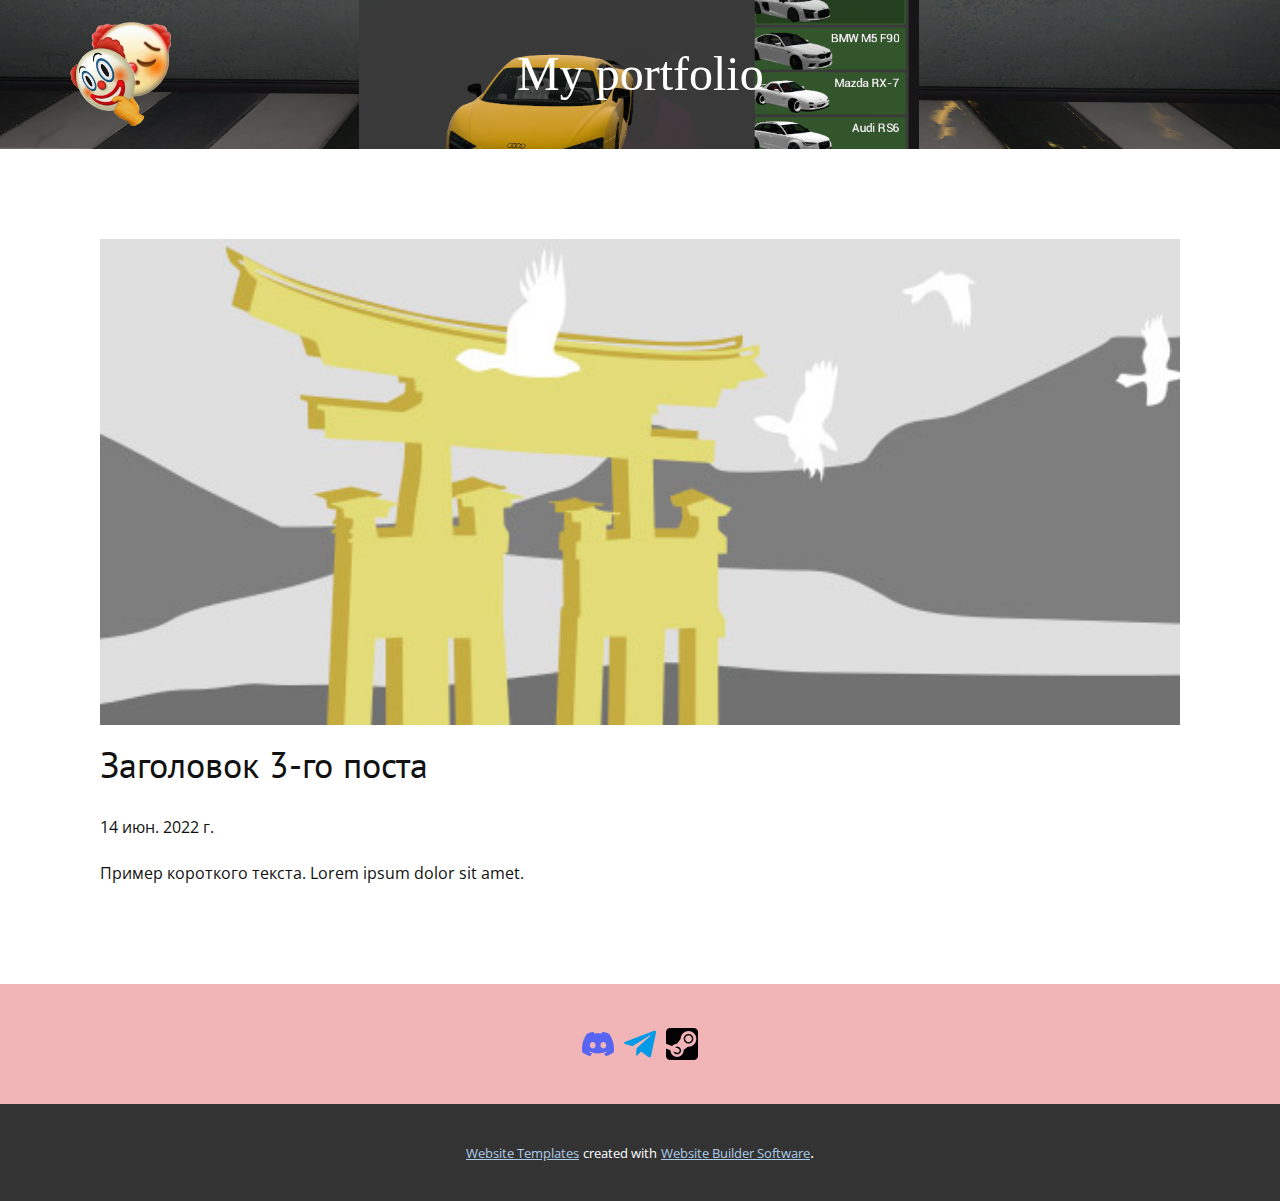
<file: blog/пост-2.html>
<!DOCTYPE html>
<html style="font-size: 16px;" lang="ru"><head>
    <meta name="viewport" content="width=device-width, initial-scale=1.0">
    <meta charset="utf-8">
    <meta name="keywords" content="Заголовок 1-го поста">
    <meta name="description" content="">
    <title>Заголовок 3-го поста</title>
    <link rel="stylesheet" href="../nicepage.css" media="screen">
<link rel="stylesheet" href="../Post-Template.css" media="screen">
    <script class="u-script" type="text/javascript" src="../jquery.js" defer=""></script>
    <script class="u-script" type="text/javascript" src="../nicepage.js" defer=""></script>
    <meta name="generator" content="Nicepage 5.2.4, nicepage.com">
    <link id="u-theme-google-font" rel="stylesheet" href="https://fonts.googleapis.com/css?family=Roboto:100,100i,300,300i,400,400i,500,500i,700,700i,900,900i|Open+Sans:300,300i,400,400i,500,500i,600,600i,700,700i,800,800i">
    <link id="u-page-google-font" rel="stylesheet" href="https://fonts.googleapis.com/css?family=PT+Sans:400,400i,700,700i">
    
    
    <script type="application/ld+json">{
		"@context": "http://schema.org",
		"@type": "Organization",
		"name": "",
		"logo": "images/IMG_4470.PNG",
		"sameAs": [
				"https://discord.com/users/277866182760071169",
				"http://t.me/xygbl",
				"https://steamcommunity.com/id/FakeMail1010/"
		]
}</script>
    <meta name="theme-color" content="#478ac9">
  </head>
  <body class="u-body u-xl-mode" data-lang="ru"><header class="u-clearfix u-header u-image u-header" id="sec-f20b" data-image-width="1920" data-image-height="1080"><div class="u-clearfix u-sheet u-sheet-1">
        <a href="https://discord.com/users/277866182760071169" class="u-image u-logo u-image-1" data-image-width="382" data-image-height="392" data-animation-name="customAnimationIn" data-animation-duration="1000" title="discord" target="_blank">
          <img src="../images/IMG_4470.PNG" class="u-logo-image u-logo-image-1">
        </a>
        <p class="u-custom-font u-font-georgia u-text u-text-body-alt-color u-text-default u-text-1" data-animation-name="customAnimationIn" data-animation-duration="1000">My portfolio</p>
      </div></header>
    <section class="u-align-center u-clearfix u-section-1" id="sec-f601">
      <div class="u-clearfix u-sheet u-valign-middle-md u-valign-middle-sm u-valign-middle-xs u-sheet-1"><!--post_details--><!--post_details_options_json--><!--{"source":""}--><!--/post_details_options_json--><!--blog_post-->
        <div class="u-container-style u-expanded-width u-post-details u-post-details-1">
          <div class="u-container-layout u-valign-middle u-container-layout-1"><!--blog_post_image-->
            <img alt="" class="u-blog-control u-expanded-width u-image u-image-default u-image-1" src="../images/8ad73f3c.jpeg"><!--/blog_post_image--><!--blog_post_header-->
            <h2 class="u-blog-control u-text u-text-1">Заголовок 3-го поста</h2><!--/blog_post_header--><!--blog_post_metadata-->
            <div class="u-blog-control u-metadata u-metadata-1"><!--blog_post_metadata_date-->
              <span class="u-meta-date u-meta-icon">14 июн. 2022 г.</span><!--/blog_post_metadata_date--><!--blog_post_metadata_category-->
              <!--/blog_post_metadata_category--><!--blog_post_metadata_comments-->
              <!--/blog_post_metadata_comments-->
            </div><!--/blog_post_metadata--><!--blog_post_content-->
            <div class="u-align-justify u-blog-control u-post-content u-text u-text-2 fr-view">
  Пример короткого текста. Lorem ipsum dolor sit amet.
  </div><!--/blog_post_content-->
          </div>
        </div><!--/blog_post--><!--/post_details-->
      </div>
    </section>
    
    
    <footer class="u-align-center u-clearfix u-footer u-palette-2-light-2 u-footer" id="sec-2297"><div class="u-clearfix u-sheet u-valign-middle u-sheet-1">
        <div class="u-social-icons u-spacing-10 u-social-icons-1">
          <a class="u-social-url" title="mrsuper773#0005" target="_blank" href="https://discord.com/users/277866182760071169"><span class="u-file-icon u-icon u-social-facebook u-social-icon u-icon-1"><img src="../images/5968756.png" alt=""></span>
          </a>
          <a class="u-social-url" title="Telegram" target="_blank" href="http://t.me/xygbl"><span class="u-file-icon u-icon u-social-icon u-social-twitter u-icon-2"><img src="../images/2111644.png" alt=""></span>
          </a>
          <a class="u-social-url" title="Steam" target="_blank" href="https://steamcommunity.com/id/FakeMail1010/"><span class="u-file-icon u-icon u-social-icon u-social-instagram u-icon-3"><img src="../images/3782.png" alt=""></span>
          </a>
        </div>
      </div></footer>
    <section class="u-backlink u-clearfix u-grey-80">
      <a class="u-link" href="https://nicepage.com/website-templates" target="_blank">
        <span>Website Templates</span>
      </a>
      <p class="u-text">
        <span>created with</span>
      </p>
      <a class="u-link" href="" target="_blank">
        <span>Website Builder Software</span>
      </a>. 
    </section>
  
</body></html>
</file>
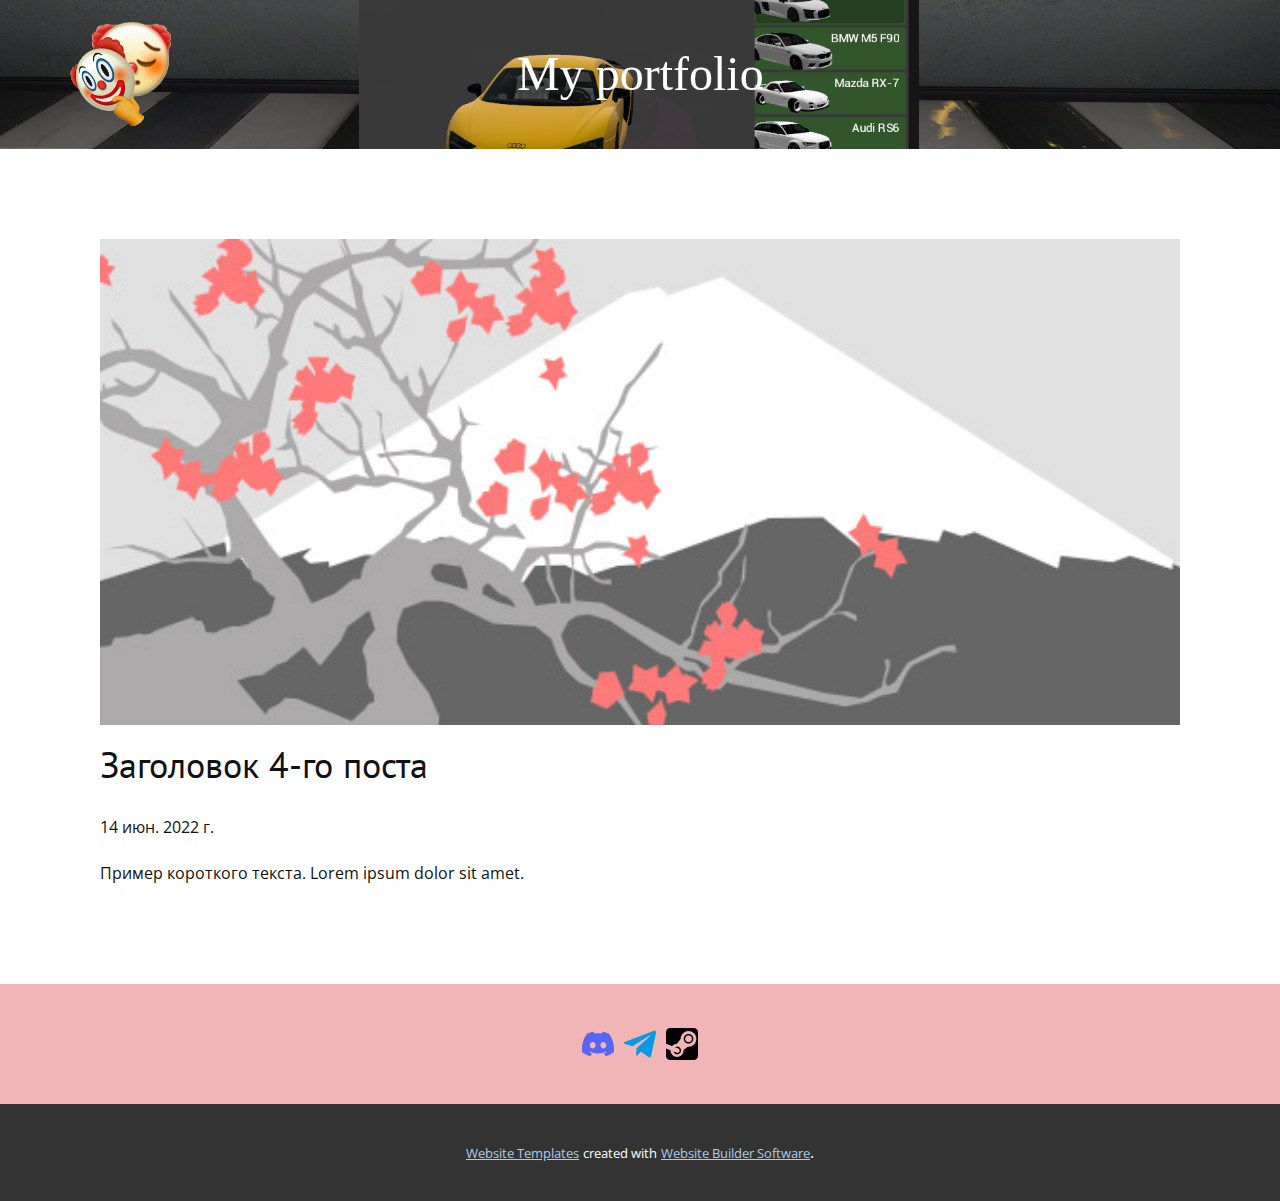
<file: blog/пост-3.html>
<!DOCTYPE html>
<html style="font-size: 16px;" lang="ru"><head>
    <meta name="viewport" content="width=device-width, initial-scale=1.0">
    <meta charset="utf-8">
    <meta name="keywords" content="Заголовок 1-го поста">
    <meta name="description" content="">
    <title>Заголовок 4-го поста</title>
    <link rel="stylesheet" href="../nicepage.css" media="screen">
<link rel="stylesheet" href="../Post-Template.css" media="screen">
    <script class="u-script" type="text/javascript" src="../jquery.js" defer=""></script>
    <script class="u-script" type="text/javascript" src="../nicepage.js" defer=""></script>
    <meta name="generator" content="Nicepage 5.2.4, nicepage.com">
    <link id="u-theme-google-font" rel="stylesheet" href="https://fonts.googleapis.com/css?family=Roboto:100,100i,300,300i,400,400i,500,500i,700,700i,900,900i|Open+Sans:300,300i,400,400i,500,500i,600,600i,700,700i,800,800i">
    <link id="u-page-google-font" rel="stylesheet" href="https://fonts.googleapis.com/css?family=PT+Sans:400,400i,700,700i">
    
    
    <script type="application/ld+json">{
		"@context": "http://schema.org",
		"@type": "Organization",
		"name": "",
		"logo": "images/IMG_4470.PNG",
		"sameAs": [
				"https://discord.com/users/277866182760071169",
				"http://t.me/xygbl",
				"https://steamcommunity.com/id/FakeMail1010/"
		]
}</script>
    <meta name="theme-color" content="#478ac9">
  </head>
  <body class="u-body u-xl-mode" data-lang="ru"><header class="u-clearfix u-header u-image u-header" id="sec-f20b" data-image-width="1920" data-image-height="1080"><div class="u-clearfix u-sheet u-sheet-1">
        <a href="https://discord.com/users/277866182760071169" class="u-image u-logo u-image-1" data-image-width="382" data-image-height="392" data-animation-name="customAnimationIn" data-animation-duration="1000" title="discord" target="_blank">
          <img src="../images/IMG_4470.PNG" class="u-logo-image u-logo-image-1">
        </a>
        <p class="u-custom-font u-font-georgia u-text u-text-body-alt-color u-text-default u-text-1" data-animation-name="customAnimationIn" data-animation-duration="1000">My portfolio</p>
      </div></header>
    <section class="u-align-center u-clearfix u-section-1" id="sec-f601">
      <div class="u-clearfix u-sheet u-valign-middle-md u-valign-middle-sm u-valign-middle-xs u-sheet-1"><!--post_details--><!--post_details_options_json--><!--{"source":""}--><!--/post_details_options_json--><!--blog_post-->
        <div class="u-container-style u-expanded-width u-post-details u-post-details-1">
          <div class="u-container-layout u-valign-middle u-container-layout-1"><!--blog_post_image-->
            <img alt="" class="u-blog-control u-expanded-width u-image u-image-default u-image-1" src="../images/0fd3416c.jpeg"><!--/blog_post_image--><!--blog_post_header-->
            <h2 class="u-blog-control u-text u-text-1">Заголовок 4-го поста</h2><!--/blog_post_header--><!--blog_post_metadata-->
            <div class="u-blog-control u-metadata u-metadata-1"><!--blog_post_metadata_date-->
              <span class="u-meta-date u-meta-icon">14 июн. 2022 г.</span><!--/blog_post_metadata_date--><!--blog_post_metadata_category-->
              <!--/blog_post_metadata_category--><!--blog_post_metadata_comments-->
              <!--/blog_post_metadata_comments-->
            </div><!--/blog_post_metadata--><!--blog_post_content-->
            <div class="u-align-justify u-blog-control u-post-content u-text u-text-2 fr-view">
  Пример короткого текста. Lorem ipsum dolor sit amet.
  </div><!--/blog_post_content-->
          </div>
        </div><!--/blog_post--><!--/post_details-->
      </div>
    </section>
    
    
    <footer class="u-align-center u-clearfix u-footer u-palette-2-light-2 u-footer" id="sec-2297"><div class="u-clearfix u-sheet u-valign-middle u-sheet-1">
        <div class="u-social-icons u-spacing-10 u-social-icons-1">
          <a class="u-social-url" title="mrsuper773#0005" target="_blank" href="https://discord.com/users/277866182760071169"><span class="u-file-icon u-icon u-social-facebook u-social-icon u-icon-1"><img src="../images/5968756.png" alt=""></span>
          </a>
          <a class="u-social-url" title="Telegram" target="_blank" href="http://t.me/xygbl"><span class="u-file-icon u-icon u-social-icon u-social-twitter u-icon-2"><img src="../images/2111644.png" alt=""></span>
          </a>
          <a class="u-social-url" title="Steam" target="_blank" href="https://steamcommunity.com/id/FakeMail1010/"><span class="u-file-icon u-icon u-social-icon u-social-instagram u-icon-3"><img src="../images/3782.png" alt=""></span>
          </a>
        </div>
      </div></footer>
    <section class="u-backlink u-clearfix u-grey-80">
      <a class="u-link" href="https://nicepage.com/website-templates" target="_blank">
        <span>Website Templates</span>
      </a>
      <p class="u-text">
        <span>created with</span>
      </p>
      <a class="u-link" href="" target="_blank">
        <span>Website Builder Software</span>
      </a>. 
    </section>
  
</body></html>
</file>
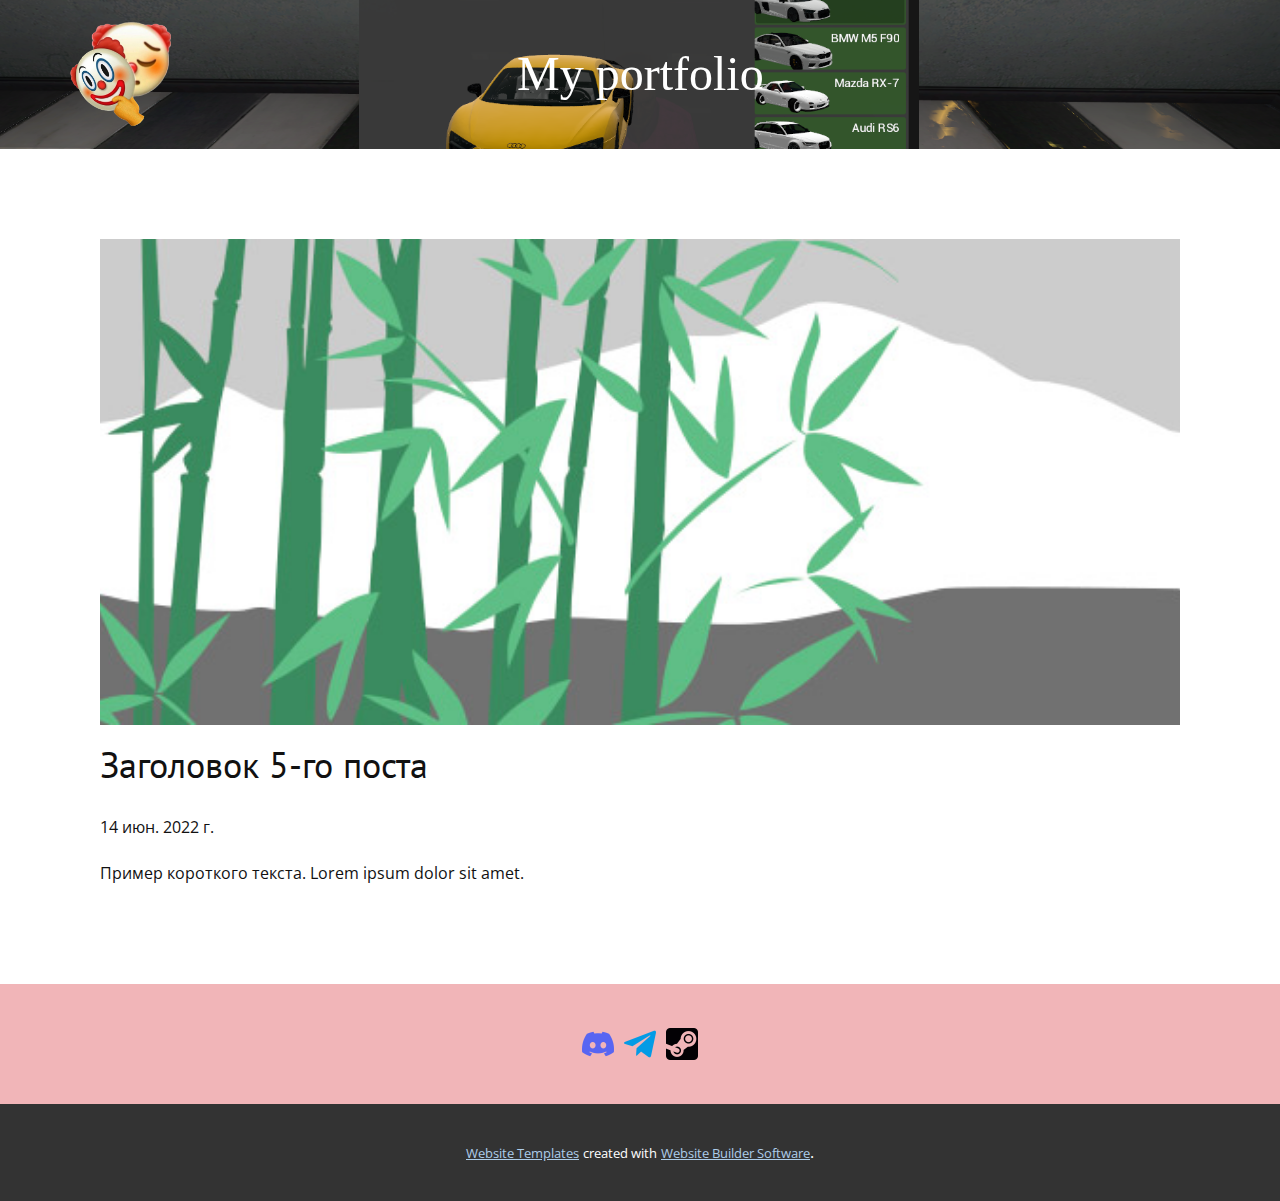
<file: blog/пост-4.html>
<!DOCTYPE html>
<html style="font-size: 16px;" lang="ru"><head>
    <meta name="viewport" content="width=device-width, initial-scale=1.0">
    <meta charset="utf-8">
    <meta name="keywords" content="Заголовок 1-го поста">
    <meta name="description" content="">
    <title>Заголовок 5-го поста</title>
    <link rel="stylesheet" href="../nicepage.css" media="screen">
<link rel="stylesheet" href="../Post-Template.css" media="screen">
    <script class="u-script" type="text/javascript" src="../jquery.js" defer=""></script>
    <script class="u-script" type="text/javascript" src="../nicepage.js" defer=""></script>
    <meta name="generator" content="Nicepage 5.2.4, nicepage.com">
    <link id="u-theme-google-font" rel="stylesheet" href="https://fonts.googleapis.com/css?family=Roboto:100,100i,300,300i,400,400i,500,500i,700,700i,900,900i|Open+Sans:300,300i,400,400i,500,500i,600,600i,700,700i,800,800i">
    <link id="u-page-google-font" rel="stylesheet" href="https://fonts.googleapis.com/css?family=PT+Sans:400,400i,700,700i">
    
    
    <script type="application/ld+json">{
		"@context": "http://schema.org",
		"@type": "Organization",
		"name": "",
		"logo": "images/IMG_4470.PNG",
		"sameAs": [
				"https://discord.com/users/277866182760071169",
				"http://t.me/xygbl",
				"https://steamcommunity.com/id/FakeMail1010/"
		]
}</script>
    <meta name="theme-color" content="#478ac9">
  </head>
  <body class="u-body u-xl-mode" data-lang="ru"><header class="u-clearfix u-header u-image u-header" id="sec-f20b" data-image-width="1920" data-image-height="1080"><div class="u-clearfix u-sheet u-sheet-1">
        <a href="https://discord.com/users/277866182760071169" class="u-image u-logo u-image-1" data-image-width="382" data-image-height="392" data-animation-name="customAnimationIn" data-animation-duration="1000" title="discord" target="_blank">
          <img src="../images/IMG_4470.PNG" class="u-logo-image u-logo-image-1">
        </a>
        <p class="u-custom-font u-font-georgia u-text u-text-body-alt-color u-text-default u-text-1" data-animation-name="customAnimationIn" data-animation-duration="1000">My portfolio</p>
      </div></header>
    <section class="u-align-center u-clearfix u-section-1" id="sec-f601">
      <div class="u-clearfix u-sheet u-valign-middle-md u-valign-middle-sm u-valign-middle-xs u-sheet-1"><!--post_details--><!--post_details_options_json--><!--{"source":""}--><!--/post_details_options_json--><!--blog_post-->
        <div class="u-container-style u-expanded-width u-post-details u-post-details-1">
          <div class="u-container-layout u-valign-middle u-container-layout-1"><!--blog_post_image-->
            <img alt="" class="u-blog-control u-expanded-width u-image u-image-default u-image-1" src="../images/68f64b9d.jpeg"><!--/blog_post_image--><!--blog_post_header-->
            <h2 class="u-blog-control u-text u-text-1">Заголовок 5-го поста</h2><!--/blog_post_header--><!--blog_post_metadata-->
            <div class="u-blog-control u-metadata u-metadata-1"><!--blog_post_metadata_date-->
              <span class="u-meta-date u-meta-icon">14 июн. 2022 г.</span><!--/blog_post_metadata_date--><!--blog_post_metadata_category-->
              <!--/blog_post_metadata_category--><!--blog_post_metadata_comments-->
              <!--/blog_post_metadata_comments-->
            </div><!--/blog_post_metadata--><!--blog_post_content-->
            <div class="u-align-justify u-blog-control u-post-content u-text u-text-2 fr-view">
  Пример короткого текста. Lorem ipsum dolor sit amet.
  </div><!--/blog_post_content-->
          </div>
        </div><!--/blog_post--><!--/post_details-->
      </div>
    </section>
    
    
    <footer class="u-align-center u-clearfix u-footer u-palette-2-light-2 u-footer" id="sec-2297"><div class="u-clearfix u-sheet u-valign-middle u-sheet-1">
        <div class="u-social-icons u-spacing-10 u-social-icons-1">
          <a class="u-social-url" title="mrsuper773#0005" target="_blank" href="https://discord.com/users/277866182760071169"><span class="u-file-icon u-icon u-social-facebook u-social-icon u-icon-1"><img src="../images/5968756.png" alt=""></span>
          </a>
          <a class="u-social-url" title="Telegram" target="_blank" href="http://t.me/xygbl"><span class="u-file-icon u-icon u-social-icon u-social-twitter u-icon-2"><img src="../images/2111644.png" alt=""></span>
          </a>
          <a class="u-social-url" title="Steam" target="_blank" href="https://steamcommunity.com/id/FakeMail1010/"><span class="u-file-icon u-icon u-social-icon u-social-instagram u-icon-3"><img src="../images/3782.png" alt=""></span>
          </a>
        </div>
      </div></footer>
    <section class="u-backlink u-clearfix u-grey-80">
      <a class="u-link" href="https://nicepage.com/website-templates" target="_blank">
        <span>Website Templates</span>
      </a>
      <p class="u-text">
        <span>created with</span>
      </p>
      <a class="u-link" href="" target="_blank">
        <span>Website Builder Software</span>
      </a>. 
    </section>
  
</body></html>
</file>
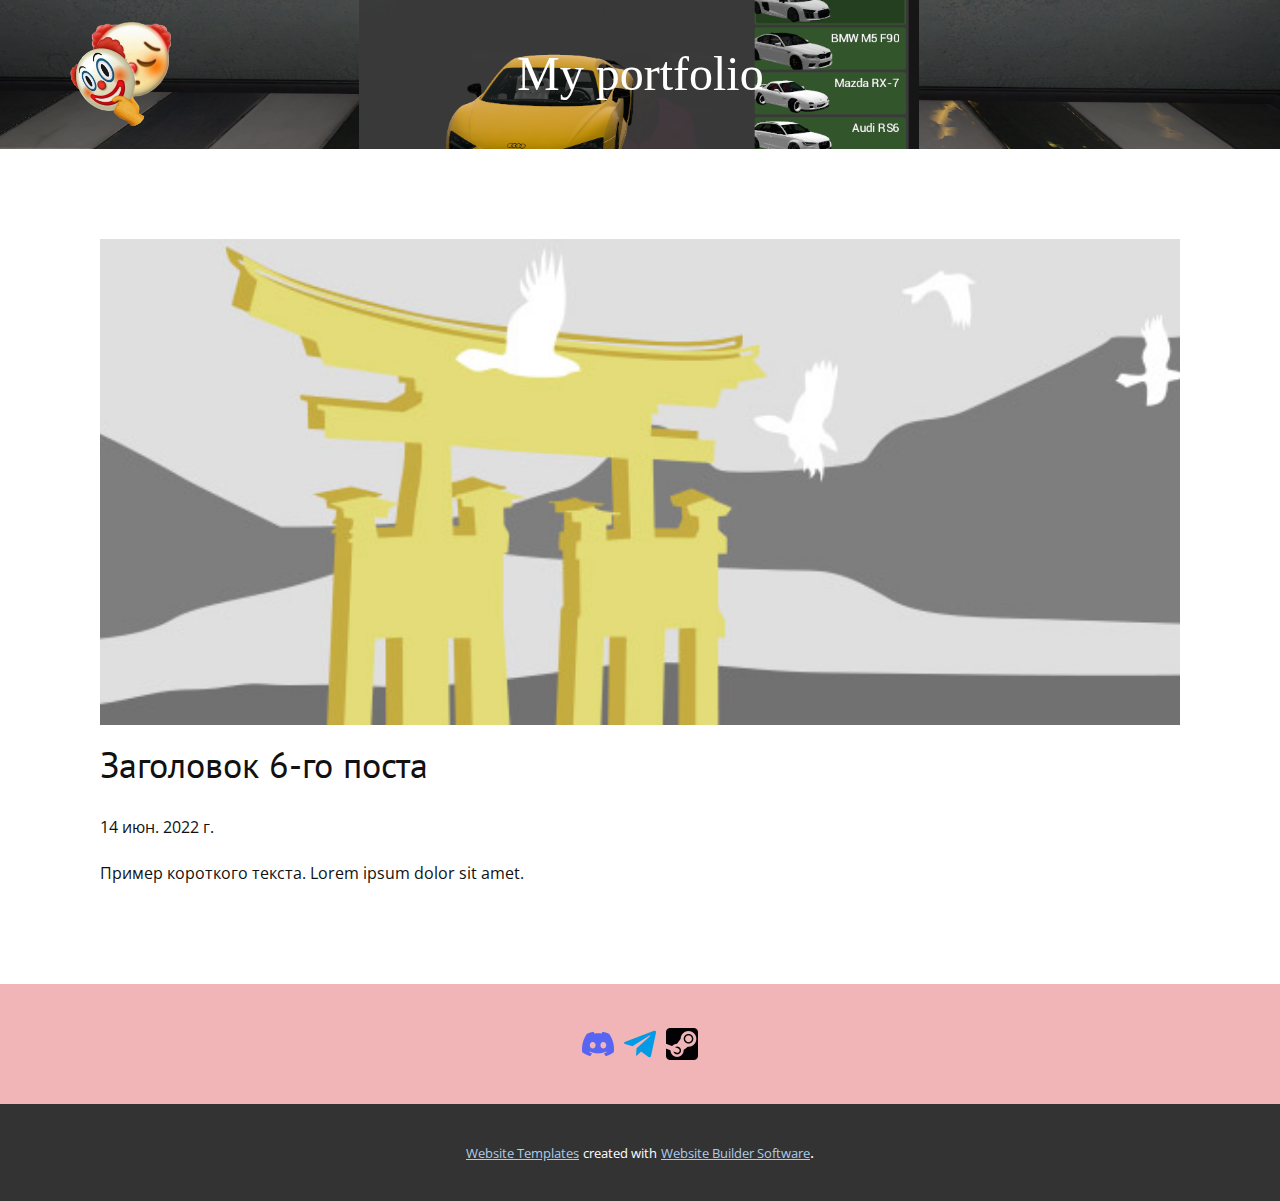
<file: blog/пост-5.html>
<!DOCTYPE html>
<html style="font-size: 16px;" lang="ru"><head>
    <meta name="viewport" content="width=device-width, initial-scale=1.0">
    <meta charset="utf-8">
    <meta name="keywords" content="Заголовок 1-го поста">
    <meta name="description" content="">
    <title>Заголовок 6-го поста</title>
    <link rel="stylesheet" href="../nicepage.css" media="screen">
<link rel="stylesheet" href="../Post-Template.css" media="screen">
    <script class="u-script" type="text/javascript" src="../jquery.js" defer=""></script>
    <script class="u-script" type="text/javascript" src="../nicepage.js" defer=""></script>
    <meta name="generator" content="Nicepage 5.2.4, nicepage.com">
    <link id="u-theme-google-font" rel="stylesheet" href="https://fonts.googleapis.com/css?family=Roboto:100,100i,300,300i,400,400i,500,500i,700,700i,900,900i|Open+Sans:300,300i,400,400i,500,500i,600,600i,700,700i,800,800i">
    <link id="u-page-google-font" rel="stylesheet" href="https://fonts.googleapis.com/css?family=PT+Sans:400,400i,700,700i">
    
    
    <script type="application/ld+json">{
		"@context": "http://schema.org",
		"@type": "Organization",
		"name": "",
		"logo": "images/IMG_4470.PNG",
		"sameAs": [
				"https://discord.com/users/277866182760071169",
				"http://t.me/xygbl",
				"https://steamcommunity.com/id/FakeMail1010/"
		]
}</script>
    <meta name="theme-color" content="#478ac9">
  </head>
  <body class="u-body u-xl-mode" data-lang="ru"><header class="u-clearfix u-header u-image u-header" id="sec-f20b" data-image-width="1920" data-image-height="1080"><div class="u-clearfix u-sheet u-sheet-1">
        <a href="https://discord.com/users/277866182760071169" class="u-image u-logo u-image-1" data-image-width="382" data-image-height="392" data-animation-name="customAnimationIn" data-animation-duration="1000" title="discord" target="_blank">
          <img src="../images/IMG_4470.PNG" class="u-logo-image u-logo-image-1">
        </a>
        <p class="u-custom-font u-font-georgia u-text u-text-body-alt-color u-text-default u-text-1" data-animation-name="customAnimationIn" data-animation-duration="1000">My portfolio</p>
      </div></header>
    <section class="u-align-center u-clearfix u-section-1" id="sec-f601">
      <div class="u-clearfix u-sheet u-valign-middle-md u-valign-middle-sm u-valign-middle-xs u-sheet-1"><!--post_details--><!--post_details_options_json--><!--{"source":""}--><!--/post_details_options_json--><!--blog_post-->
        <div class="u-container-style u-expanded-width u-post-details u-post-details-1">
          <div class="u-container-layout u-valign-middle u-container-layout-1"><!--blog_post_image-->
            <img alt="" class="u-blog-control u-expanded-width u-image u-image-default u-image-1" src="../images/8ad73f3c.jpeg"><!--/blog_post_image--><!--blog_post_header-->
            <h2 class="u-blog-control u-text u-text-1">Заголовок 6-го поста</h2><!--/blog_post_header--><!--blog_post_metadata-->
            <div class="u-blog-control u-metadata u-metadata-1"><!--blog_post_metadata_date-->
              <span class="u-meta-date u-meta-icon">14 июн. 2022 г.</span><!--/blog_post_metadata_date--><!--blog_post_metadata_category-->
              <!--/blog_post_metadata_category--><!--blog_post_metadata_comments-->
              <!--/blog_post_metadata_comments-->
            </div><!--/blog_post_metadata--><!--blog_post_content-->
            <div class="u-align-justify u-blog-control u-post-content u-text u-text-2 fr-view">
  Пример короткого текста. Lorem ipsum dolor sit amet.
  </div><!--/blog_post_content-->
          </div>
        </div><!--/blog_post--><!--/post_details-->
      </div>
    </section>
    
    
    <footer class="u-align-center u-clearfix u-footer u-palette-2-light-2 u-footer" id="sec-2297"><div class="u-clearfix u-sheet u-valign-middle u-sheet-1">
        <div class="u-social-icons u-spacing-10 u-social-icons-1">
          <a class="u-social-url" title="mrsuper773#0005" target="_blank" href="https://discord.com/users/277866182760071169"><span class="u-file-icon u-icon u-social-facebook u-social-icon u-icon-1"><img src="../images/5968756.png" alt=""></span>
          </a>
          <a class="u-social-url" title="Telegram" target="_blank" href="http://t.me/xygbl"><span class="u-file-icon u-icon u-social-icon u-social-twitter u-icon-2"><img src="../images/2111644.png" alt=""></span>
          </a>
          <a class="u-social-url" title="Steam" target="_blank" href="https://steamcommunity.com/id/FakeMail1010/"><span class="u-file-icon u-icon u-social-icon u-social-instagram u-icon-3"><img src="../images/3782.png" alt=""></span>
          </a>
        </div>
      </div></footer>
    <section class="u-backlink u-clearfix u-grey-80">
      <a class="u-link" href="https://nicepage.com/website-templates" target="_blank">
        <span>Website Templates</span>
      </a>
      <p class="u-text">
        <span>created with</span>
      </p>
      <a class="u-link" href="" target="_blank">
        <span>Website Builder Software</span>
      </a>. 
    </section>
  
</body></html>
</file>
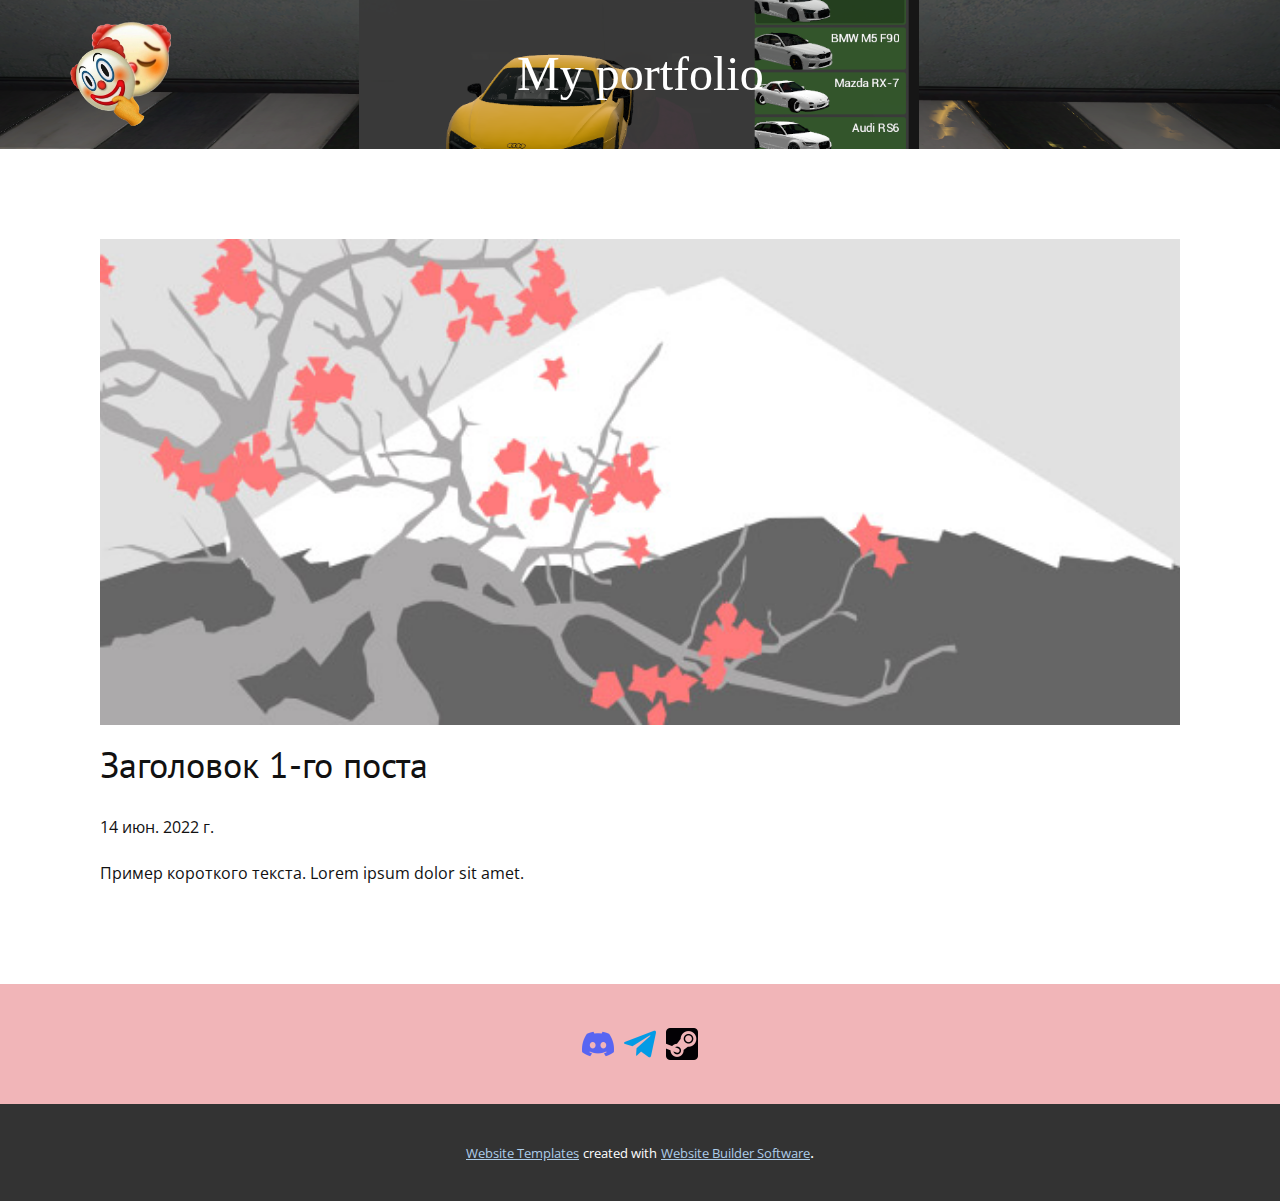
<file: blog/пост.html>
<!DOCTYPE html>
<html style="font-size: 16px;" lang="ru"><head>
    <meta name="viewport" content="width=device-width, initial-scale=1.0">
    <meta charset="utf-8">
    <meta name="keywords" content="Заголовок 1-го поста">
    <meta name="description" content="">
    <title>Заголовок 1-го поста</title>
    <link rel="stylesheet" href="../nicepage.css" media="screen">
<link rel="stylesheet" href="../Post-Template.css" media="screen">
    <script class="u-script" type="text/javascript" src="../jquery.js" defer=""></script>
    <script class="u-script" type="text/javascript" src="../nicepage.js" defer=""></script>
    <meta name="generator" content="Nicepage 5.2.4, nicepage.com">
    <link id="u-theme-google-font" rel="stylesheet" href="https://fonts.googleapis.com/css?family=Roboto:100,100i,300,300i,400,400i,500,500i,700,700i,900,900i|Open+Sans:300,300i,400,400i,500,500i,600,600i,700,700i,800,800i">
    <link id="u-page-google-font" rel="stylesheet" href="https://fonts.googleapis.com/css?family=PT+Sans:400,400i,700,700i">
    
    
    <script type="application/ld+json">{
		"@context": "http://schema.org",
		"@type": "Organization",
		"name": "",
		"logo": "images/IMG_4470.PNG",
		"sameAs": [
				"https://discord.com/users/277866182760071169",
				"http://t.me/xygbl",
				"https://steamcommunity.com/id/FakeMail1010/"
		]
}</script>
    <meta name="theme-color" content="#478ac9">
  </head>
  <body class="u-body u-xl-mode" data-lang="ru"><header class="u-clearfix u-header u-image u-header" id="sec-f20b" data-image-width="1920" data-image-height="1080"><div class="u-clearfix u-sheet u-sheet-1">
        <a href="https://discord.com/users/277866182760071169" class="u-image u-logo u-image-1" data-image-width="382" data-image-height="392" data-animation-name="customAnimationIn" data-animation-duration="1000" title="discord" target="_blank">
          <img src="../images/IMG_4470.PNG" class="u-logo-image u-logo-image-1">
        </a>
        <p class="u-custom-font u-font-georgia u-text u-text-body-alt-color u-text-default u-text-1" data-animation-name="customAnimationIn" data-animation-duration="1000">My portfolio</p>
      </div></header>
    <section class="u-align-center u-clearfix u-section-1" id="sec-f601">
      <div class="u-clearfix u-sheet u-valign-middle-md u-valign-middle-sm u-valign-middle-xs u-sheet-1"><!--post_details--><!--post_details_options_json--><!--{"source":""}--><!--/post_details_options_json--><!--blog_post-->
        <div class="u-container-style u-expanded-width u-post-details u-post-details-1">
          <div class="u-container-layout u-valign-middle u-container-layout-1"><!--blog_post_image-->
            <img alt="" class="u-blog-control u-expanded-width u-image u-image-default u-image-1" src="../images/0fd3416c.jpeg"><!--/blog_post_image--><!--blog_post_header-->
            <h2 class="u-blog-control u-text u-text-1">Заголовок 1-го поста</h2><!--/blog_post_header--><!--blog_post_metadata-->
            <div class="u-blog-control u-metadata u-metadata-1"><!--blog_post_metadata_date-->
              <span class="u-meta-date u-meta-icon">14 июн. 2022 г.</span><!--/blog_post_metadata_date--><!--blog_post_metadata_category-->
              <!--/blog_post_metadata_category--><!--blog_post_metadata_comments-->
              <!--/blog_post_metadata_comments-->
            </div><!--/blog_post_metadata--><!--blog_post_content-->
            <div class="u-align-justify u-blog-control u-post-content u-text u-text-2 fr-view">
  Пример короткого текста. Lorem ipsum dolor sit amet.
  </div><!--/blog_post_content-->
          </div>
        </div><!--/blog_post--><!--/post_details-->
      </div>
    </section>
    
    
    <footer class="u-align-center u-clearfix u-footer u-palette-2-light-2 u-footer" id="sec-2297"><div class="u-clearfix u-sheet u-valign-middle u-sheet-1">
        <div class="u-social-icons u-spacing-10 u-social-icons-1">
          <a class="u-social-url" title="mrsuper773#0005" target="_blank" href="https://discord.com/users/277866182760071169"><span class="u-file-icon u-icon u-social-facebook u-social-icon u-icon-1"><img src="../images/5968756.png" alt=""></span>
          </a>
          <a class="u-social-url" title="Telegram" target="_blank" href="http://t.me/xygbl"><span class="u-file-icon u-icon u-social-icon u-social-twitter u-icon-2"><img src="../images/2111644.png" alt=""></span>
          </a>
          <a class="u-social-url" title="Steam" target="_blank" href="https://steamcommunity.com/id/FakeMail1010/"><span class="u-file-icon u-icon u-social-icon u-social-instagram u-icon-3"><img src="../images/3782.png" alt=""></span>
          </a>
        </div>
      </div></footer>
    <section class="u-backlink u-clearfix u-grey-80">
      <a class="u-link" href="https://nicepage.com/website-templates" target="_blank">
        <span>Website Templates</span>
      </a>
      <p class="u-text">
        <span>created with</span>
      </p>
      <a class="u-link" href="" target="_blank">
        <span>Website Builder Software</span>
      </a>. 
    </section>
  
</body></html>
</file>
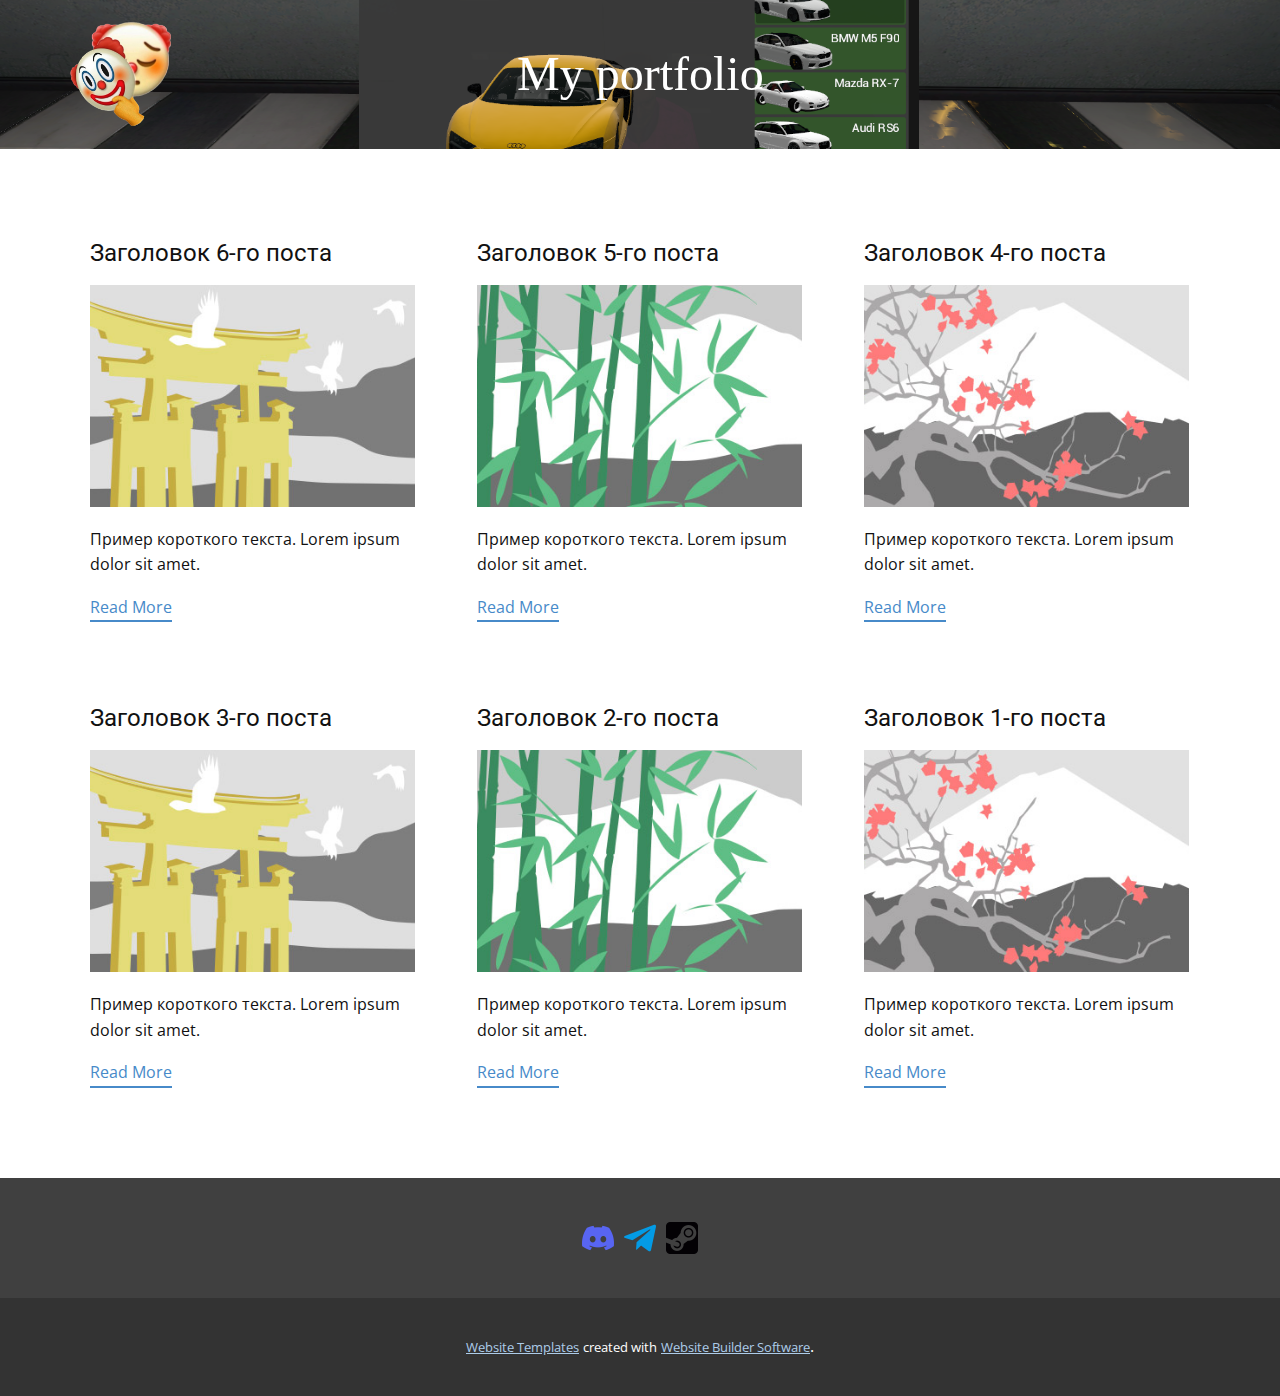
<file: portfolio/blog/blog.html>
<!DOCTYPE html>
<html style="font-size: 16px;" lang="ru"><head>
    <meta name="viewport" content="width=device-width, initial-scale=1.0">
    <meta charset="utf-8">
    <meta name="keywords" content="">
    <meta name="description" content="">
    <title>Blog Template</title>
    <link rel="stylesheet" href="../nicepage.css" media="screen">
<link rel="stylesheet" href="../Blog-Template.css" media="screen">
    <script class="u-script" type="text/javascript" src="../jquery.js" defer=""></script>
    <script class="u-script" type="text/javascript" src="../nicepage.js" defer=""></script>
    <meta name="generator" content="Nicepage 5.2.4, nicepage.com">
    <link id="u-theme-google-font" rel="stylesheet" href="https://fonts.googleapis.com/css?family=Roboto:100,100i,300,300i,400,400i,500,500i,700,700i,900,900i|Open+Sans:300,300i,400,400i,500,500i,600,600i,700,700i,800,800i">
    
    
    <script type="application/ld+json">{
		"@context": "http://schema.org",
		"@type": "Organization",
		"name": "",
		"logo": "images/IMG_4470.PNG",
		"sameAs": [
				"https://discord.com/users/277866182760071169",
				"http://t.me/xygbl",
				"https://steamcommunity.com/id/FakeMail1010/"
		]
}</script>
    <meta name="theme-color" content="#478ac9">
  </head>
  <body class="u-body u-xl-mode" data-lang="ru"><header class="u-clearfix u-header u-image u-header" id="sec-f20b" data-image-width="1920" data-image-height="1080"><div class="u-clearfix u-sheet u-sheet-1">
        <a href="https://discord.com/users/277866182760071169" class="u-image u-logo u-image-1" data-image-width="382" data-image-height="392" data-animation-name="customAnimationIn" data-animation-duration="1000" title="discord" target="_blank">
          <img src="../images/IMG_4470.PNG" class="u-logo-image u-logo-image-1">
        </a>
        <p class="u-custom-font u-font-georgia u-text u-text-body-alt-color u-text-default u-text-1" data-animation-name="customAnimationIn" data-animation-duration="1000">My portfolio</p>
      </div></header>
    <section class="u-clearfix u-section-1" id="sec-ce80">
      <div class="u-clearfix u-sheet u-valign-middle u-sheet-1"><!--blog--><!--blog_options_json--><!--{"type":"Recent","source":"","tags":"","count":""}--><!--/blog_options_json-->
        <div class="u-blog u-expanded-width u-repeater u-repeater-1"><!--blog_post-->
          <div class="u-blog-post u-container-style u-repeater-item u-white u-repeater-item-1">
            <div class="u-container-layout u-similar-container u-valign-top u-container-layout-1"><!--blog_post_header-->
              <h4 class="u-blog-control u-text u-text-1">
                <a class="u-post-header-link" href="../blog/пост-5.html">Заголовок 6-го поста</a>
              </h4><!--/blog_post_header--><!--blog_post_image-->
              <a class="u-post-header-link" href="../blog/пост-5.html"><img alt="" class="u-blog-control u-expanded-width u-image u-image-default u-image-1" src="../images/8ad73f3c.jpeg"></a><!--/blog_post_image--><!--blog_post_content-->
              <div class="u-blog-control u-post-content u-text u-text-2 fr-view">Пример короткого текста. Lorem ipsum dolor sit amet.</div><!--/blog_post_content--><!--blog_post_readmore-->
              <a href="../blog/пост-5.html" class="u-blog-control u-border-2 u-border-palette-1-base u-btn u-btn-rectangle u-button-style u-none u-btn-1"><!--blog_post_readmore_content--><!--options_json--><!--{"content":"Read More","defaultValue":"Читать дальше"}--><!--/options_json-->Read More<!--/blog_post_readmore_content--></a><!--/blog_post_readmore-->
            </div>
          </div><div class="u-blog-post u-container-style u-repeater-item u-video-cover u-white">
            <div class="u-container-layout u-similar-container u-valign-top u-container-layout-2"><!--blog_post_header-->
              <h4 class="u-blog-control u-text u-text-3">
                <a class="u-post-header-link" href="../blog/пост-4.html">Заголовок 5-го поста</a>
              </h4><!--/blog_post_header--><!--blog_post_image-->
              <a class="u-post-header-link" href="../blog/пост-4.html"><img alt="" class="u-blog-control u-expanded-width u-image u-image-default u-image-2" src="../images/68f64b9d.jpeg"></a><!--/blog_post_image--><!--blog_post_content-->
              <div class="u-blog-control u-post-content u-text u-text-4 fr-view">Пример короткого текста. Lorem ipsum dolor sit amet.</div><!--/blog_post_content--><!--blog_post_readmore-->
              <a href="../blog/пост-4.html" class="u-blog-control u-border-2 u-border-palette-1-base u-btn u-btn-rectangle u-button-style u-none u-btn-2"><!--blog_post_readmore_content--><!--options_json--><!--{"content":"Read More","defaultValue":"Читать дальше"}--><!--/options_json-->Read More<!--/blog_post_readmore_content--></a><!--/blog_post_readmore-->
            </div>
          </div><div class="u-blog-post u-container-style u-repeater-item u-video-cover u-white">
            <div class="u-container-layout u-similar-container u-valign-top u-container-layout-3"><!--blog_post_header-->
              <h4 class="u-blog-control u-text u-text-5">
                <a class="u-post-header-link" href="../blog/пост-3.html">Заголовок 4-го поста</a>
              </h4><!--/blog_post_header--><!--blog_post_image-->
              <a class="u-post-header-link" href="../blog/пост-3.html"><img alt="" class="u-blog-control u-expanded-width u-image u-image-default u-image-3" src="../images/0fd3416c.jpeg"></a><!--/blog_post_image--><!--blog_post_content-->
              <div class="u-blog-control u-post-content u-text u-text-6 fr-view">Пример короткого текста. Lorem ipsum dolor sit amet.</div><!--/blog_post_content--><!--blog_post_readmore-->
              <a href="../blog/пост-3.html" class="u-blog-control u-border-2 u-border-palette-1-base u-btn u-btn-rectangle u-button-style u-none u-btn-3"><!--blog_post_readmore_content--><!--options_json--><!--{"content":"Read More","defaultValue":"Читать дальше"}--><!--/options_json-->Read More<!--/blog_post_readmore_content--></a><!--/blog_post_readmore-->
            </div>
          </div><div class="u-blog-post u-container-style u-repeater-item u-white u-repeater-item-1">
            <div class="u-container-layout u-similar-container u-valign-top u-container-layout-1"><!--blog_post_header-->
              <h4 class="u-blog-control u-text u-text-1">
                <a class="u-post-header-link" href="../blog/пост-2.html">Заголовок 3-го поста</a>
              </h4><!--/blog_post_header--><!--blog_post_image-->
              <a class="u-post-header-link" href="../blog/пост-2.html"><img alt="" class="u-blog-control u-expanded-width u-image u-image-default u-image-1" src="../images/8ad73f3c.jpeg"></a><!--/blog_post_image--><!--blog_post_content-->
              <div class="u-blog-control u-post-content u-text u-text-2 fr-view">Пример короткого текста. Lorem ipsum dolor sit amet.</div><!--/blog_post_content--><!--blog_post_readmore-->
              <a href="../blog/пост-2.html" class="u-blog-control u-border-2 u-border-palette-1-base u-btn u-btn-rectangle u-button-style u-none u-btn-1"><!--blog_post_readmore_content--><!--options_json--><!--{"content":"Read More","defaultValue":"Читать дальше"}--><!--/options_json-->Read More<!--/blog_post_readmore_content--></a><!--/blog_post_readmore-->
            </div>
          </div><div class="u-blog-post u-container-style u-repeater-item u-video-cover u-white">
            <div class="u-container-layout u-similar-container u-valign-top u-container-layout-2"><!--blog_post_header-->
              <h4 class="u-blog-control u-text u-text-3">
                <a class="u-post-header-link" href="../blog/пост-1.html">Заголовок 2-го поста</a>
              </h4><!--/blog_post_header--><!--blog_post_image-->
              <a class="u-post-header-link" href="../blog/пост-1.html"><img alt="" class="u-blog-control u-expanded-width u-image u-image-default u-image-2" src="../images/68f64b9d.jpeg"></a><!--/blog_post_image--><!--blog_post_content-->
              <div class="u-blog-control u-post-content u-text u-text-4 fr-view">Пример короткого текста. Lorem ipsum dolor sit amet.</div><!--/blog_post_content--><!--blog_post_readmore-->
              <a href="../blog/пост-1.html" class="u-blog-control u-border-2 u-border-palette-1-base u-btn u-btn-rectangle u-button-style u-none u-btn-2"><!--blog_post_readmore_content--><!--options_json--><!--{"content":"Read More","defaultValue":"Читать дальше"}--><!--/options_json-->Read More<!--/blog_post_readmore_content--></a><!--/blog_post_readmore-->
            </div>
          </div><div class="u-blog-post u-container-style u-repeater-item u-video-cover u-white">
            <div class="u-container-layout u-similar-container u-valign-top u-container-layout-3"><!--blog_post_header-->
              <h4 class="u-blog-control u-text u-text-5">
                <a class="u-post-header-link" href="../blog/пост.html">Заголовок 1-го поста</a>
              </h4><!--/blog_post_header--><!--blog_post_image-->
              <a class="u-post-header-link" href="../blog/пост.html"><img alt="" class="u-blog-control u-expanded-width u-image u-image-default u-image-3" src="../images/0fd3416c.jpeg"></a><!--/blog_post_image--><!--blog_post_content-->
              <div class="u-blog-control u-post-content u-text u-text-6 fr-view">Пример короткого текста. Lorem ipsum dolor sit amet.</div><!--/blog_post_content--><!--blog_post_readmore-->
              <a href="../blog/пост.html" class="u-blog-control u-border-2 u-border-palette-1-base u-btn u-btn-rectangle u-button-style u-none u-btn-3"><!--blog_post_readmore_content--><!--options_json--><!--{"content":"Read More","defaultValue":"Читать дальше"}--><!--/options_json-->Read More<!--/blog_post_readmore_content--></a><!--/blog_post_readmore-->
            </div>
          </div><!--/blog_post--><!--blog_post-->
          <!--/blog_post--><!--blog_post-->
          <!--/blog_post-->
        </div><!--/blog-->
      </div>
    </section>
    
    
    <footer class="u-align-center u-clearfix u-footer u-grey-75 u-footer" id="sec-2297"><div class="u-clearfix u-sheet u-valign-middle u-sheet-1">
        <div class="u-social-icons u-spacing-10 u-social-icons-1">
          <a class="u-social-url" title="mrsuper773#0005" target="_blank" href="https://discord.com/users/277866182760071169"><span class="u-file-icon u-icon u-social-facebook u-social-icon u-icon-1"><img src="../images/5968756.png" alt=""></span>
          </a>
          <a class="u-social-url" title="Telegram" target="_blank" href="http://t.me/xygbl"><span class="u-file-icon u-icon u-social-icon u-social-twitter u-icon-2"><img src="../images/2111644.png" alt=""></span>
          </a>
          <a class="u-social-url" title="Steam" target="_blank" href="https://steamcommunity.com/id/FakeMail1010/"><span class="u-file-icon u-icon u-social-icon u-social-instagram u-icon-3"><img src="../images/3782.png" alt=""></span>
          </a>
        </div>
      </div></footer>
    <section class="u-backlink u-clearfix u-grey-80">
      <a class="u-link" href="https://nicepage.com/website-templates" target="_blank">
        <span>Website Templates</span>
      </a>
      <p class="u-text">
        <span>created with</span>
      </p>
      <a class="u-link" href="" target="_blank">
        <span>Website Builder Software</span>
      </a>. 
    </section>
  
</body></html>
</file>
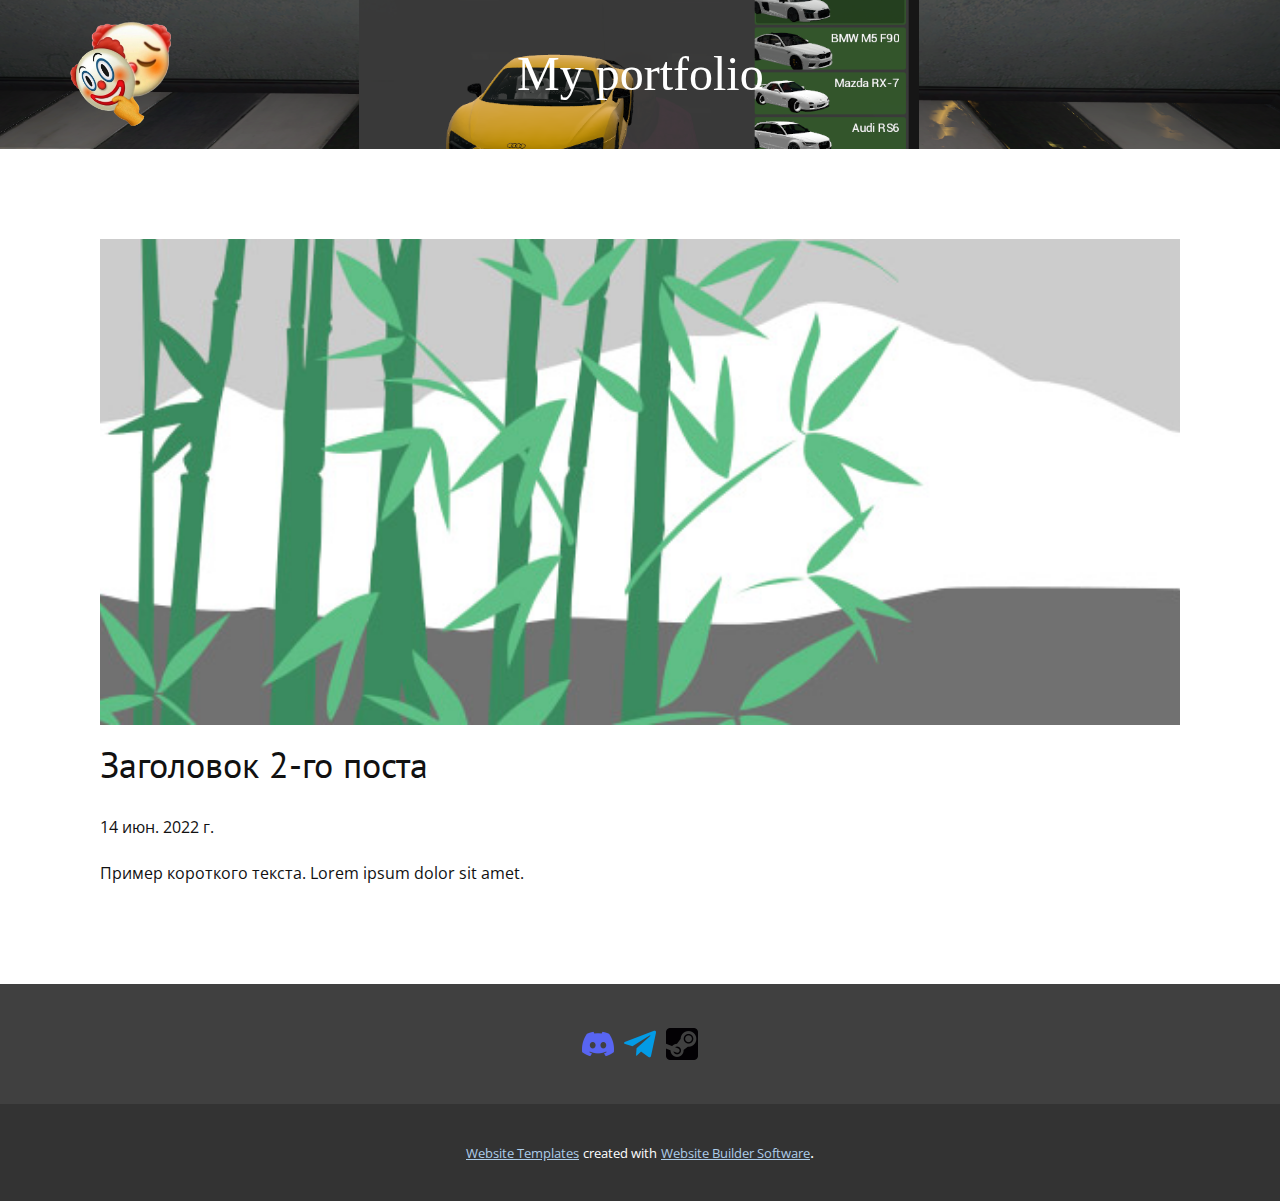
<file: portfolio/blog/пост-1.html>
<!DOCTYPE html>
<html style="font-size: 16px;" lang="ru"><head>
    <meta name="viewport" content="width=device-width, initial-scale=1.0">
    <meta charset="utf-8">
    <meta name="keywords" content="Заголовок 1-го поста">
    <meta name="description" content="">
    <title>Заголовок 2-го поста</title>
    <link rel="stylesheet" href="../nicepage.css" media="screen">
<link rel="stylesheet" href="../Post-Template.css" media="screen">
    <script class="u-script" type="text/javascript" src="../jquery.js" defer=""></script>
    <script class="u-script" type="text/javascript" src="../nicepage.js" defer=""></script>
    <meta name="generator" content="Nicepage 5.2.4, nicepage.com">
    <link id="u-theme-google-font" rel="stylesheet" href="https://fonts.googleapis.com/css?family=Roboto:100,100i,300,300i,400,400i,500,500i,700,700i,900,900i|Open+Sans:300,300i,400,400i,500,500i,600,600i,700,700i,800,800i">
    <link id="u-page-google-font" rel="stylesheet" href="https://fonts.googleapis.com/css?family=PT+Sans:400,400i,700,700i">
    
    
    <script type="application/ld+json">{
		"@context": "http://schema.org",
		"@type": "Organization",
		"name": "",
		"logo": "images/IMG_4470.PNG",
		"sameAs": [
				"https://discord.com/users/277866182760071169",
				"http://t.me/xygbl",
				"https://steamcommunity.com/id/FakeMail1010/"
		]
}</script>
    <meta name="theme-color" content="#478ac9">
  </head>
  <body class="u-body u-xl-mode" data-lang="ru"><header class="u-clearfix u-header u-image u-header" id="sec-f20b" data-image-width="1920" data-image-height="1080"><div class="u-clearfix u-sheet u-sheet-1">
        <a href="https://discord.com/users/277866182760071169" class="u-image u-logo u-image-1" data-image-width="382" data-image-height="392" data-animation-name="customAnimationIn" data-animation-duration="1000" title="discord" target="_blank">
          <img src="../images/IMG_4470.PNG" class="u-logo-image u-logo-image-1">
        </a>
        <p class="u-custom-font u-font-georgia u-text u-text-body-alt-color u-text-default u-text-1" data-animation-name="customAnimationIn" data-animation-duration="1000">My portfolio</p>
      </div></header>
    <section class="u-align-center u-clearfix u-section-1" id="sec-f601">
      <div class="u-clearfix u-sheet u-valign-middle-md u-valign-middle-sm u-valign-middle-xs u-sheet-1"><!--post_details--><!--post_details_options_json--><!--{"source":""}--><!--/post_details_options_json--><!--blog_post-->
        <div class="u-container-style u-expanded-width u-post-details u-post-details-1">
          <div class="u-container-layout u-valign-middle u-container-layout-1"><!--blog_post_image-->
            <img alt="" class="u-blog-control u-expanded-width u-image u-image-default u-image-1" src="../images/68f64b9d.jpeg"><!--/blog_post_image--><!--blog_post_header-->
            <h2 class="u-blog-control u-text u-text-1">Заголовок 2-го поста</h2><!--/blog_post_header--><!--blog_post_metadata-->
            <div class="u-blog-control u-metadata u-metadata-1"><!--blog_post_metadata_date-->
              <span class="u-meta-date u-meta-icon">14 июн. 2022 г.</span><!--/blog_post_metadata_date--><!--blog_post_metadata_category-->
              <!--/blog_post_metadata_category--><!--blog_post_metadata_comments-->
              <!--/blog_post_metadata_comments-->
            </div><!--/blog_post_metadata--><!--blog_post_content-->
            <div class="u-align-justify u-blog-control u-post-content u-text u-text-2 fr-view">
  Пример короткого текста. Lorem ipsum dolor sit amet.
  </div><!--/blog_post_content-->
          </div>
        </div><!--/blog_post--><!--/post_details-->
      </div>
    </section>
    
    
    <footer class="u-align-center u-clearfix u-footer u-grey-75 u-footer" id="sec-2297"><div class="u-clearfix u-sheet u-valign-middle u-sheet-1">
        <div class="u-social-icons u-spacing-10 u-social-icons-1">
          <a class="u-social-url" title="mrsuper773#0005" target="_blank" href="https://discord.com/users/277866182760071169"><span class="u-file-icon u-icon u-social-facebook u-social-icon u-icon-1"><img src="../images/5968756.png" alt=""></span>
          </a>
          <a class="u-social-url" title="Telegram" target="_blank" href="http://t.me/xygbl"><span class="u-file-icon u-icon u-social-icon u-social-twitter u-icon-2"><img src="../images/2111644.png" alt=""></span>
          </a>
          <a class="u-social-url" title="Steam" target="_blank" href="https://steamcommunity.com/id/FakeMail1010/"><span class="u-file-icon u-icon u-social-icon u-social-instagram u-icon-3"><img src="../images/3782.png" alt=""></span>
          </a>
        </div>
      </div></footer>
    <section class="u-backlink u-clearfix u-grey-80">
      <a class="u-link" href="https://nicepage.com/website-templates" target="_blank">
        <span>Website Templates</span>
      </a>
      <p class="u-text">
        <span>created with</span>
      </p>
      <a class="u-link" href="" target="_blank">
        <span>Website Builder Software</span>
      </a>. 
    </section>
  
</body></html>
</file>
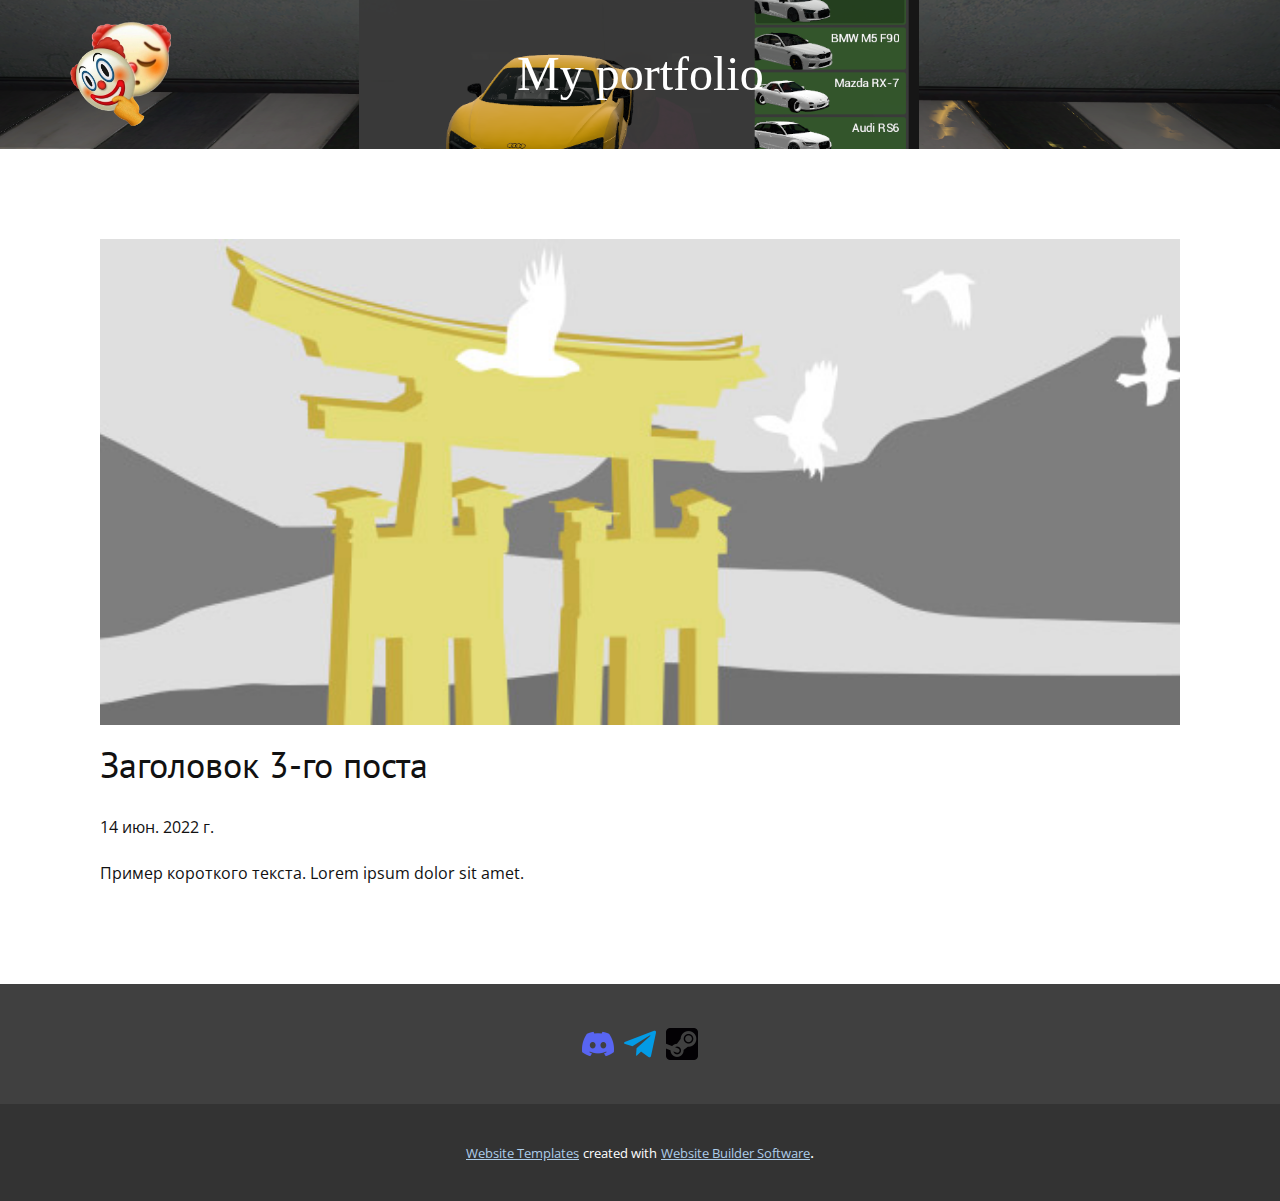
<file: portfolio/blog/пост-2.html>
<!DOCTYPE html>
<html style="font-size: 16px;" lang="ru"><head>
    <meta name="viewport" content="width=device-width, initial-scale=1.0">
    <meta charset="utf-8">
    <meta name="keywords" content="Заголовок 1-го поста">
    <meta name="description" content="">
    <title>Заголовок 3-го поста</title>
    <link rel="stylesheet" href="../nicepage.css" media="screen">
<link rel="stylesheet" href="../Post-Template.css" media="screen">
    <script class="u-script" type="text/javascript" src="../jquery.js" defer=""></script>
    <script class="u-script" type="text/javascript" src="../nicepage.js" defer=""></script>
    <meta name="generator" content="Nicepage 5.2.4, nicepage.com">
    <link id="u-theme-google-font" rel="stylesheet" href="https://fonts.googleapis.com/css?family=Roboto:100,100i,300,300i,400,400i,500,500i,700,700i,900,900i|Open+Sans:300,300i,400,400i,500,500i,600,600i,700,700i,800,800i">
    <link id="u-page-google-font" rel="stylesheet" href="https://fonts.googleapis.com/css?family=PT+Sans:400,400i,700,700i">
    
    
    <script type="application/ld+json">{
		"@context": "http://schema.org",
		"@type": "Organization",
		"name": "",
		"logo": "images/IMG_4470.PNG",
		"sameAs": [
				"https://discord.com/users/277866182760071169",
				"http://t.me/xygbl",
				"https://steamcommunity.com/id/FakeMail1010/"
		]
}</script>
    <meta name="theme-color" content="#478ac9">
  </head>
  <body class="u-body u-xl-mode" data-lang="ru"><header class="u-clearfix u-header u-image u-header" id="sec-f20b" data-image-width="1920" data-image-height="1080"><div class="u-clearfix u-sheet u-sheet-1">
        <a href="https://discord.com/users/277866182760071169" class="u-image u-logo u-image-1" data-image-width="382" data-image-height="392" data-animation-name="customAnimationIn" data-animation-duration="1000" title="discord" target="_blank">
          <img src="../images/IMG_4470.PNG" class="u-logo-image u-logo-image-1">
        </a>
        <p class="u-custom-font u-font-georgia u-text u-text-body-alt-color u-text-default u-text-1" data-animation-name="customAnimationIn" data-animation-duration="1000">My portfolio</p>
      </div></header>
    <section class="u-align-center u-clearfix u-section-1" id="sec-f601">
      <div class="u-clearfix u-sheet u-valign-middle-md u-valign-middle-sm u-valign-middle-xs u-sheet-1"><!--post_details--><!--post_details_options_json--><!--{"source":""}--><!--/post_details_options_json--><!--blog_post-->
        <div class="u-container-style u-expanded-width u-post-details u-post-details-1">
          <div class="u-container-layout u-valign-middle u-container-layout-1"><!--blog_post_image-->
            <img alt="" class="u-blog-control u-expanded-width u-image u-image-default u-image-1" src="../images/8ad73f3c.jpeg"><!--/blog_post_image--><!--blog_post_header-->
            <h2 class="u-blog-control u-text u-text-1">Заголовок 3-го поста</h2><!--/blog_post_header--><!--blog_post_metadata-->
            <div class="u-blog-control u-metadata u-metadata-1"><!--blog_post_metadata_date-->
              <span class="u-meta-date u-meta-icon">14 июн. 2022 г.</span><!--/blog_post_metadata_date--><!--blog_post_metadata_category-->
              <!--/blog_post_metadata_category--><!--blog_post_metadata_comments-->
              <!--/blog_post_metadata_comments-->
            </div><!--/blog_post_metadata--><!--blog_post_content-->
            <div class="u-align-justify u-blog-control u-post-content u-text u-text-2 fr-view">
  Пример короткого текста. Lorem ipsum dolor sit amet.
  </div><!--/blog_post_content-->
          </div>
        </div><!--/blog_post--><!--/post_details-->
      </div>
    </section>
    
    
    <footer class="u-align-center u-clearfix u-footer u-grey-75 u-footer" id="sec-2297"><div class="u-clearfix u-sheet u-valign-middle u-sheet-1">
        <div class="u-social-icons u-spacing-10 u-social-icons-1">
          <a class="u-social-url" title="mrsuper773#0005" target="_blank" href="https://discord.com/users/277866182760071169"><span class="u-file-icon u-icon u-social-facebook u-social-icon u-icon-1"><img src="../images/5968756.png" alt=""></span>
          </a>
          <a class="u-social-url" title="Telegram" target="_blank" href="http://t.me/xygbl"><span class="u-file-icon u-icon u-social-icon u-social-twitter u-icon-2"><img src="../images/2111644.png" alt=""></span>
          </a>
          <a class="u-social-url" title="Steam" target="_blank" href="https://steamcommunity.com/id/FakeMail1010/"><span class="u-file-icon u-icon u-social-icon u-social-instagram u-icon-3"><img src="../images/3782.png" alt=""></span>
          </a>
        </div>
      </div></footer>
    <section class="u-backlink u-clearfix u-grey-80">
      <a class="u-link" href="https://nicepage.com/website-templates" target="_blank">
        <span>Website Templates</span>
      </a>
      <p class="u-text">
        <span>created with</span>
      </p>
      <a class="u-link" href="" target="_blank">
        <span>Website Builder Software</span>
      </a>. 
    </section>
  
</body></html>
</file>
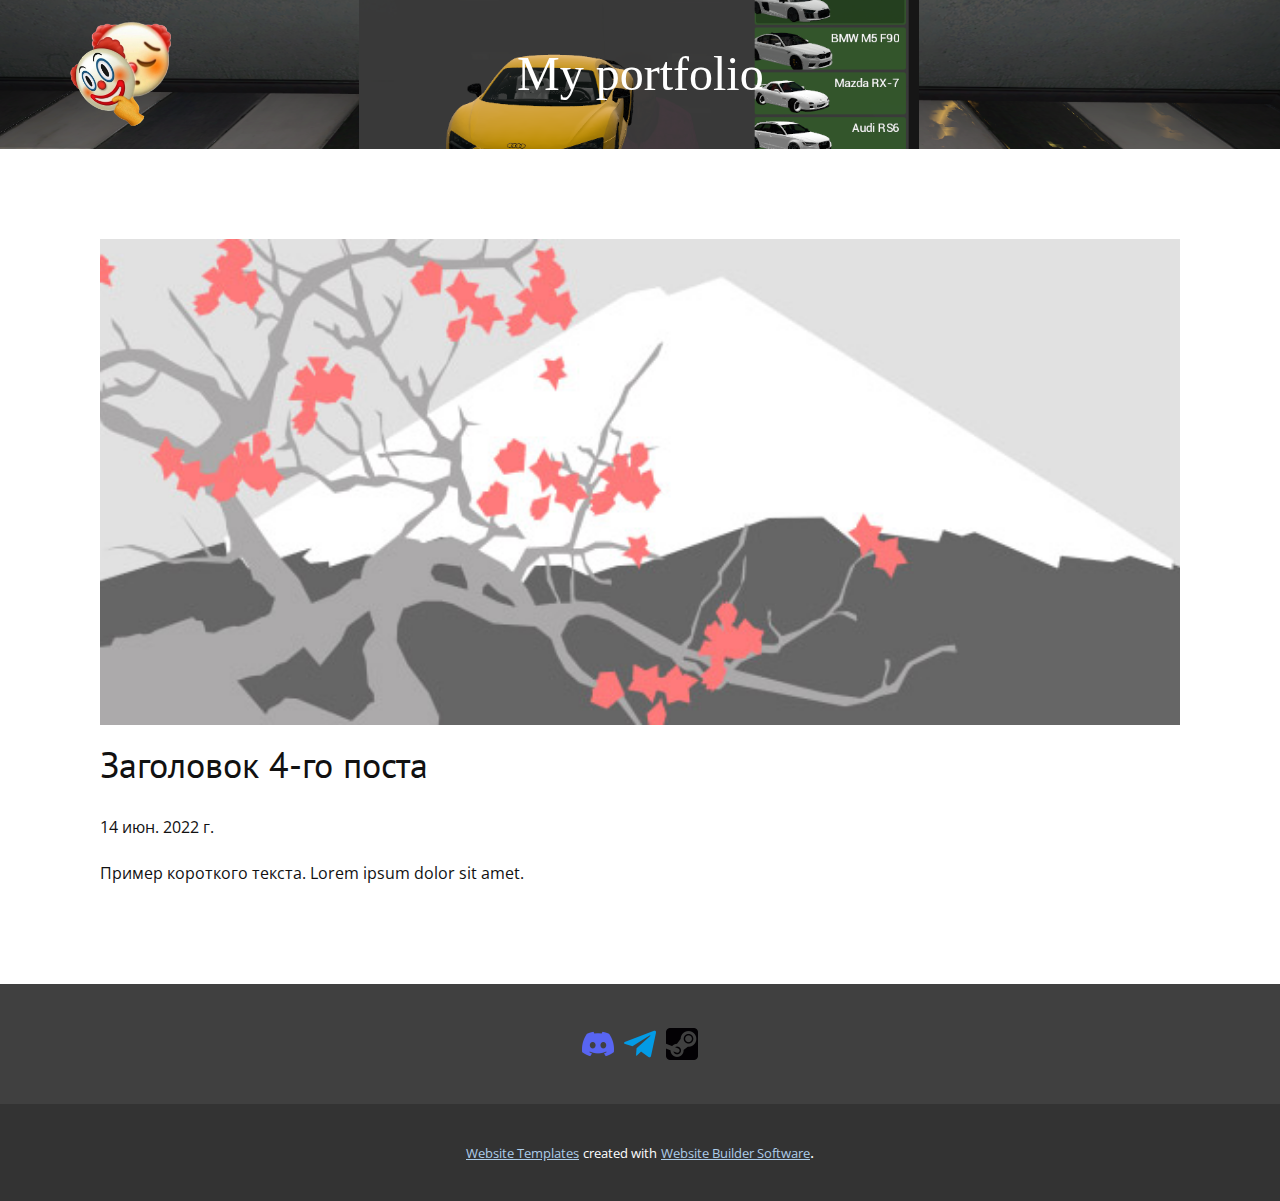
<file: portfolio/blog/пост-3.html>
<!DOCTYPE html>
<html style="font-size: 16px;" lang="ru"><head>
    <meta name="viewport" content="width=device-width, initial-scale=1.0">
    <meta charset="utf-8">
    <meta name="keywords" content="Заголовок 1-го поста">
    <meta name="description" content="">
    <title>Заголовок 4-го поста</title>
    <link rel="stylesheet" href="../nicepage.css" media="screen">
<link rel="stylesheet" href="../Post-Template.css" media="screen">
    <script class="u-script" type="text/javascript" src="../jquery.js" defer=""></script>
    <script class="u-script" type="text/javascript" src="../nicepage.js" defer=""></script>
    <meta name="generator" content="Nicepage 5.2.4, nicepage.com">
    <link id="u-theme-google-font" rel="stylesheet" href="https://fonts.googleapis.com/css?family=Roboto:100,100i,300,300i,400,400i,500,500i,700,700i,900,900i|Open+Sans:300,300i,400,400i,500,500i,600,600i,700,700i,800,800i">
    <link id="u-page-google-font" rel="stylesheet" href="https://fonts.googleapis.com/css?family=PT+Sans:400,400i,700,700i">
    
    
    <script type="application/ld+json">{
		"@context": "http://schema.org",
		"@type": "Organization",
		"name": "",
		"logo": "images/IMG_4470.PNG",
		"sameAs": [
				"https://discord.com/users/277866182760071169",
				"http://t.me/xygbl",
				"https://steamcommunity.com/id/FakeMail1010/"
		]
}</script>
    <meta name="theme-color" content="#478ac9">
  </head>
  <body class="u-body u-xl-mode" data-lang="ru"><header class="u-clearfix u-header u-image u-header" id="sec-f20b" data-image-width="1920" data-image-height="1080"><div class="u-clearfix u-sheet u-sheet-1">
        <a href="https://discord.com/users/277866182760071169" class="u-image u-logo u-image-1" data-image-width="382" data-image-height="392" data-animation-name="customAnimationIn" data-animation-duration="1000" title="discord" target="_blank">
          <img src="../images/IMG_4470.PNG" class="u-logo-image u-logo-image-1">
        </a>
        <p class="u-custom-font u-font-georgia u-text u-text-body-alt-color u-text-default u-text-1" data-animation-name="customAnimationIn" data-animation-duration="1000">My portfolio</p>
      </div></header>
    <section class="u-align-center u-clearfix u-section-1" id="sec-f601">
      <div class="u-clearfix u-sheet u-valign-middle-md u-valign-middle-sm u-valign-middle-xs u-sheet-1"><!--post_details--><!--post_details_options_json--><!--{"source":""}--><!--/post_details_options_json--><!--blog_post-->
        <div class="u-container-style u-expanded-width u-post-details u-post-details-1">
          <div class="u-container-layout u-valign-middle u-container-layout-1"><!--blog_post_image-->
            <img alt="" class="u-blog-control u-expanded-width u-image u-image-default u-image-1" src="../images/0fd3416c.jpeg"><!--/blog_post_image--><!--blog_post_header-->
            <h2 class="u-blog-control u-text u-text-1">Заголовок 4-го поста</h2><!--/blog_post_header--><!--blog_post_metadata-->
            <div class="u-blog-control u-metadata u-metadata-1"><!--blog_post_metadata_date-->
              <span class="u-meta-date u-meta-icon">14 июн. 2022 г.</span><!--/blog_post_metadata_date--><!--blog_post_metadata_category-->
              <!--/blog_post_metadata_category--><!--blog_post_metadata_comments-->
              <!--/blog_post_metadata_comments-->
            </div><!--/blog_post_metadata--><!--blog_post_content-->
            <div class="u-align-justify u-blog-control u-post-content u-text u-text-2 fr-view">
  Пример короткого текста. Lorem ipsum dolor sit amet.
  </div><!--/blog_post_content-->
          </div>
        </div><!--/blog_post--><!--/post_details-->
      </div>
    </section>
    
    
    <footer class="u-align-center u-clearfix u-footer u-grey-75 u-footer" id="sec-2297"><div class="u-clearfix u-sheet u-valign-middle u-sheet-1">
        <div class="u-social-icons u-spacing-10 u-social-icons-1">
          <a class="u-social-url" title="mrsuper773#0005" target="_blank" href="https://discord.com/users/277866182760071169"><span class="u-file-icon u-icon u-social-facebook u-social-icon u-icon-1"><img src="../images/5968756.png" alt=""></span>
          </a>
          <a class="u-social-url" title="Telegram" target="_blank" href="http://t.me/xygbl"><span class="u-file-icon u-icon u-social-icon u-social-twitter u-icon-2"><img src="../images/2111644.png" alt=""></span>
          </a>
          <a class="u-social-url" title="Steam" target="_blank" href="https://steamcommunity.com/id/FakeMail1010/"><span class="u-file-icon u-icon u-social-icon u-social-instagram u-icon-3"><img src="../images/3782.png" alt=""></span>
          </a>
        </div>
      </div></footer>
    <section class="u-backlink u-clearfix u-grey-80">
      <a class="u-link" href="https://nicepage.com/website-templates" target="_blank">
        <span>Website Templates</span>
      </a>
      <p class="u-text">
        <span>created with</span>
      </p>
      <a class="u-link" href="" target="_blank">
        <span>Website Builder Software</span>
      </a>. 
    </section>
  
</body></html>
</file>
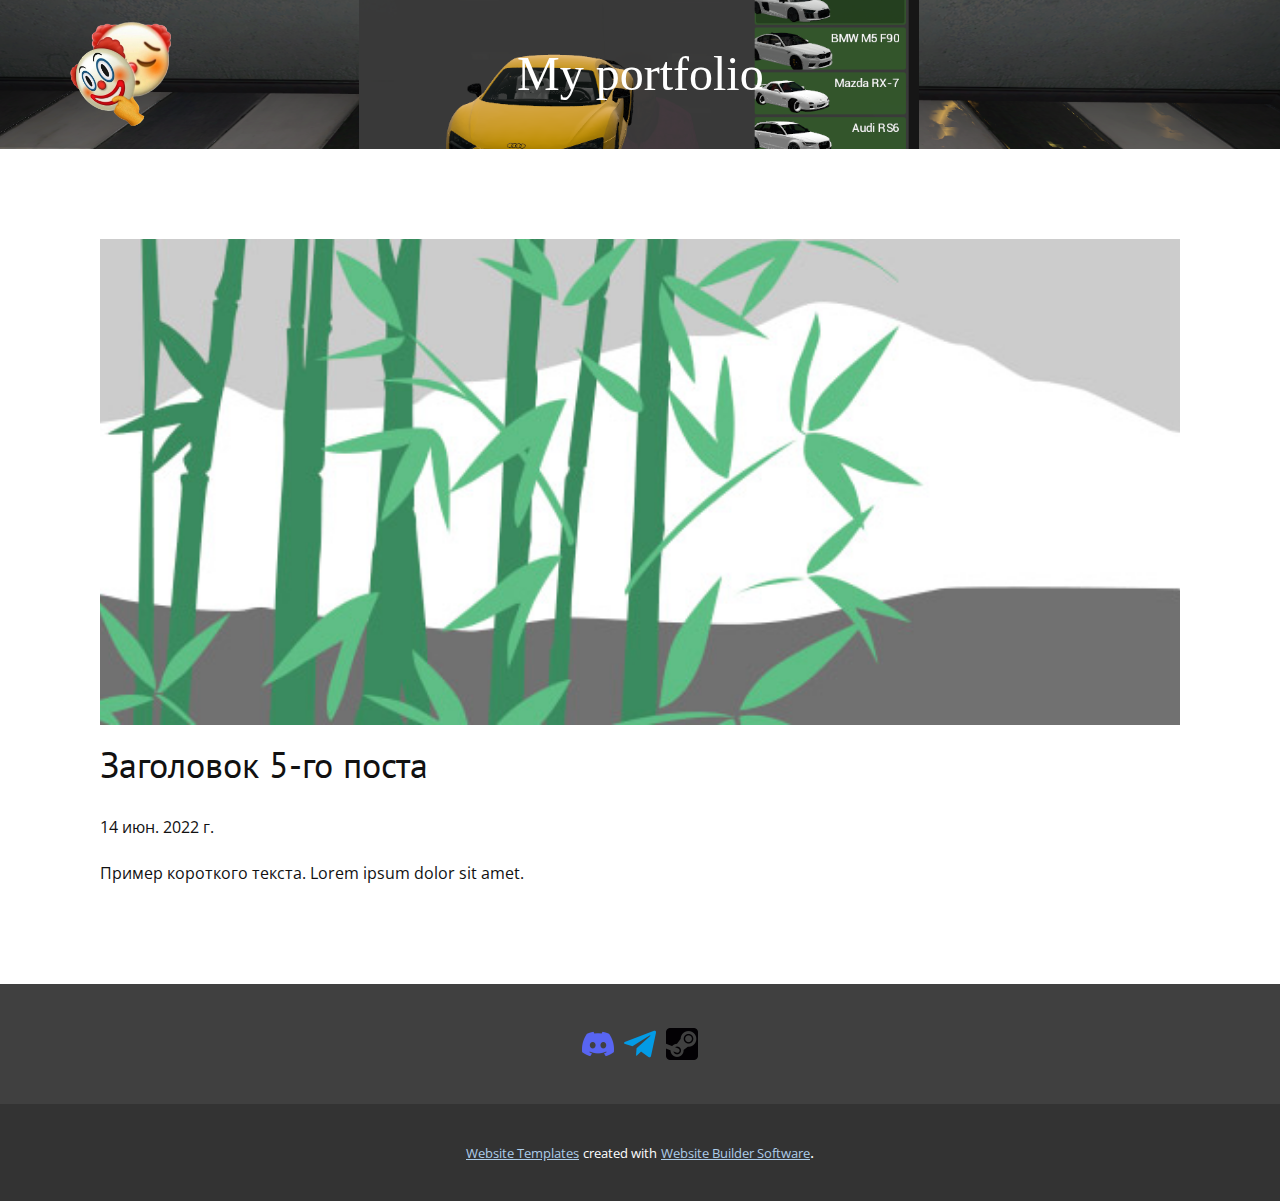
<file: portfolio/blog/пост-4.html>
<!DOCTYPE html>
<html style="font-size: 16px;" lang="ru"><head>
    <meta name="viewport" content="width=device-width, initial-scale=1.0">
    <meta charset="utf-8">
    <meta name="keywords" content="Заголовок 1-го поста">
    <meta name="description" content="">
    <title>Заголовок 5-го поста</title>
    <link rel="stylesheet" href="../nicepage.css" media="screen">
<link rel="stylesheet" href="../Post-Template.css" media="screen">
    <script class="u-script" type="text/javascript" src="../jquery.js" defer=""></script>
    <script class="u-script" type="text/javascript" src="../nicepage.js" defer=""></script>
    <meta name="generator" content="Nicepage 5.2.4, nicepage.com">
    <link id="u-theme-google-font" rel="stylesheet" href="https://fonts.googleapis.com/css?family=Roboto:100,100i,300,300i,400,400i,500,500i,700,700i,900,900i|Open+Sans:300,300i,400,400i,500,500i,600,600i,700,700i,800,800i">
    <link id="u-page-google-font" rel="stylesheet" href="https://fonts.googleapis.com/css?family=PT+Sans:400,400i,700,700i">
    
    
    <script type="application/ld+json">{
		"@context": "http://schema.org",
		"@type": "Organization",
		"name": "",
		"logo": "images/IMG_4470.PNG",
		"sameAs": [
				"https://discord.com/users/277866182760071169",
				"http://t.me/xygbl",
				"https://steamcommunity.com/id/FakeMail1010/"
		]
}</script>
    <meta name="theme-color" content="#478ac9">
  </head>
  <body class="u-body u-xl-mode" data-lang="ru"><header class="u-clearfix u-header u-image u-header" id="sec-f20b" data-image-width="1920" data-image-height="1080"><div class="u-clearfix u-sheet u-sheet-1">
        <a href="https://discord.com/users/277866182760071169" class="u-image u-logo u-image-1" data-image-width="382" data-image-height="392" data-animation-name="customAnimationIn" data-animation-duration="1000" title="discord" target="_blank">
          <img src="../images/IMG_4470.PNG" class="u-logo-image u-logo-image-1">
        </a>
        <p class="u-custom-font u-font-georgia u-text u-text-body-alt-color u-text-default u-text-1" data-animation-name="customAnimationIn" data-animation-duration="1000">My portfolio</p>
      </div></header>
    <section class="u-align-center u-clearfix u-section-1" id="sec-f601">
      <div class="u-clearfix u-sheet u-valign-middle-md u-valign-middle-sm u-valign-middle-xs u-sheet-1"><!--post_details--><!--post_details_options_json--><!--{"source":""}--><!--/post_details_options_json--><!--blog_post-->
        <div class="u-container-style u-expanded-width u-post-details u-post-details-1">
          <div class="u-container-layout u-valign-middle u-container-layout-1"><!--blog_post_image-->
            <img alt="" class="u-blog-control u-expanded-width u-image u-image-default u-image-1" src="../images/68f64b9d.jpeg"><!--/blog_post_image--><!--blog_post_header-->
            <h2 class="u-blog-control u-text u-text-1">Заголовок 5-го поста</h2><!--/blog_post_header--><!--blog_post_metadata-->
            <div class="u-blog-control u-metadata u-metadata-1"><!--blog_post_metadata_date-->
              <span class="u-meta-date u-meta-icon">14 июн. 2022 г.</span><!--/blog_post_metadata_date--><!--blog_post_metadata_category-->
              <!--/blog_post_metadata_category--><!--blog_post_metadata_comments-->
              <!--/blog_post_metadata_comments-->
            </div><!--/blog_post_metadata--><!--blog_post_content-->
            <div class="u-align-justify u-blog-control u-post-content u-text u-text-2 fr-view">
  Пример короткого текста. Lorem ipsum dolor sit amet.
  </div><!--/blog_post_content-->
          </div>
        </div><!--/blog_post--><!--/post_details-->
      </div>
    </section>
    
    
    <footer class="u-align-center u-clearfix u-footer u-grey-75 u-footer" id="sec-2297"><div class="u-clearfix u-sheet u-valign-middle u-sheet-1">
        <div class="u-social-icons u-spacing-10 u-social-icons-1">
          <a class="u-social-url" title="mrsuper773#0005" target="_blank" href="https://discord.com/users/277866182760071169"><span class="u-file-icon u-icon u-social-facebook u-social-icon u-icon-1"><img src="../images/5968756.png" alt=""></span>
          </a>
          <a class="u-social-url" title="Telegram" target="_blank" href="http://t.me/xygbl"><span class="u-file-icon u-icon u-social-icon u-social-twitter u-icon-2"><img src="../images/2111644.png" alt=""></span>
          </a>
          <a class="u-social-url" title="Steam" target="_blank" href="https://steamcommunity.com/id/FakeMail1010/"><span class="u-file-icon u-icon u-social-icon u-social-instagram u-icon-3"><img src="../images/3782.png" alt=""></span>
          </a>
        </div>
      </div></footer>
    <section class="u-backlink u-clearfix u-grey-80">
      <a class="u-link" href="https://nicepage.com/website-templates" target="_blank">
        <span>Website Templates</span>
      </a>
      <p class="u-text">
        <span>created with</span>
      </p>
      <a class="u-link" href="" target="_blank">
        <span>Website Builder Software</span>
      </a>. 
    </section>
  
</body></html>
</file>
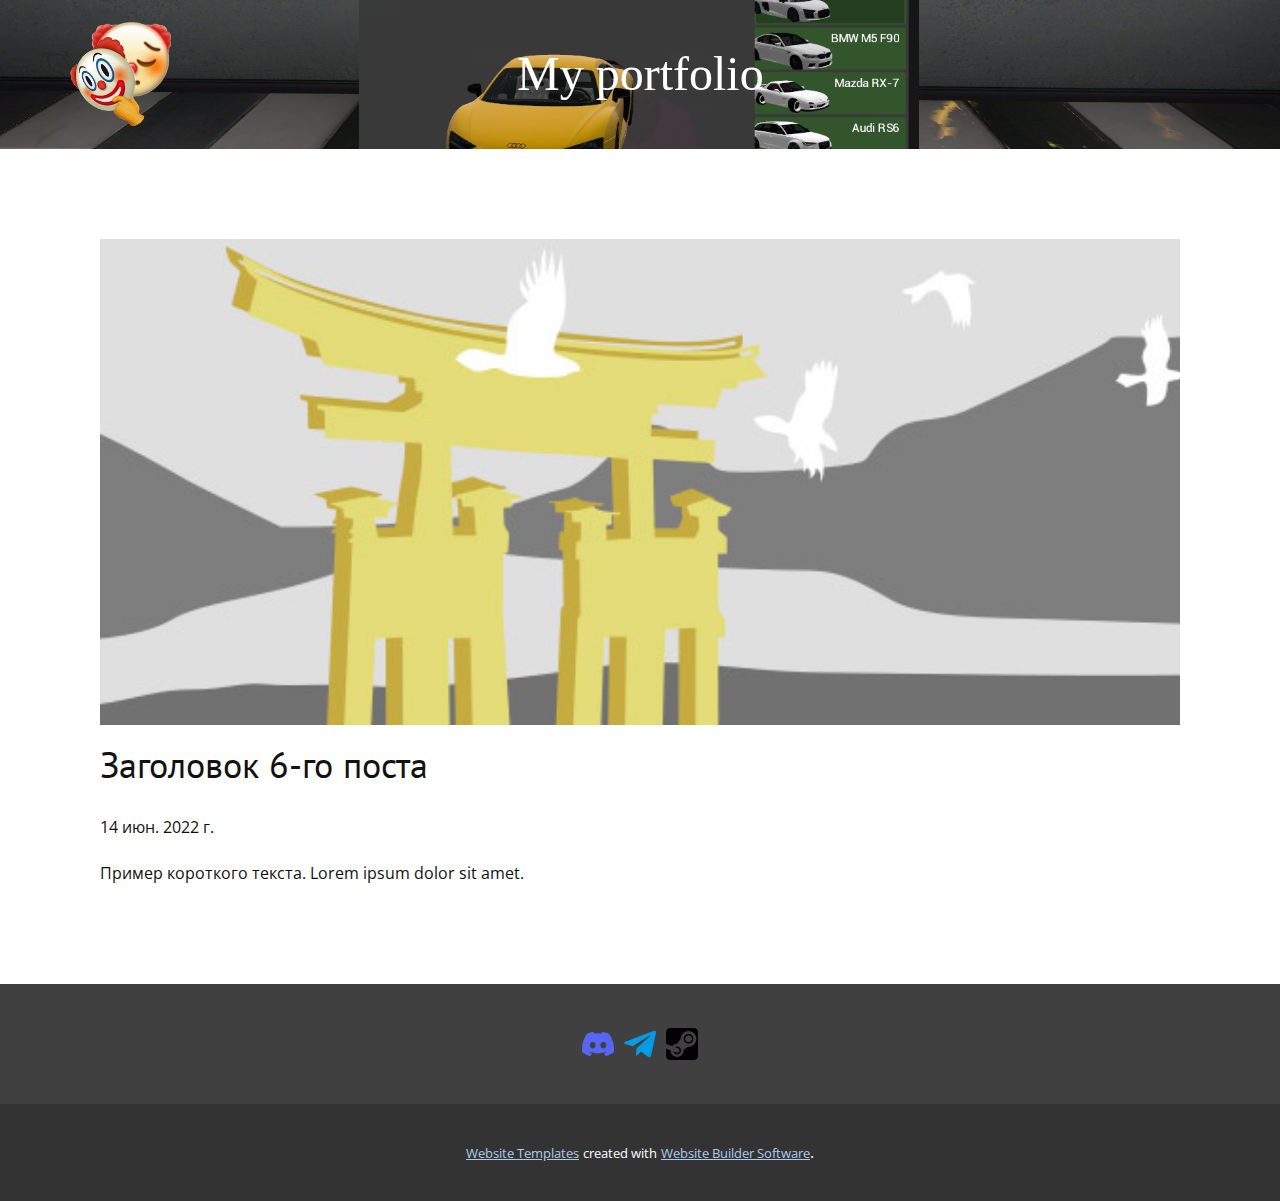
<file: portfolio/blog/пост-5.html>
<!DOCTYPE html>
<html style="font-size: 16px;" lang="ru"><head>
    <meta name="viewport" content="width=device-width, initial-scale=1.0">
    <meta charset="utf-8">
    <meta name="keywords" content="Заголовок 1-го поста">
    <meta name="description" content="">
    <title>Заголовок 6-го поста</title>
    <link rel="stylesheet" href="../nicepage.css" media="screen">
<link rel="stylesheet" href="../Post-Template.css" media="screen">
    <script class="u-script" type="text/javascript" src="../jquery.js" defer=""></script>
    <script class="u-script" type="text/javascript" src="../nicepage.js" defer=""></script>
    <meta name="generator" content="Nicepage 5.2.4, nicepage.com">
    <link id="u-theme-google-font" rel="stylesheet" href="https://fonts.googleapis.com/css?family=Roboto:100,100i,300,300i,400,400i,500,500i,700,700i,900,900i|Open+Sans:300,300i,400,400i,500,500i,600,600i,700,700i,800,800i">
    <link id="u-page-google-font" rel="stylesheet" href="https://fonts.googleapis.com/css?family=PT+Sans:400,400i,700,700i">
    
    
    <script type="application/ld+json">{
		"@context": "http://schema.org",
		"@type": "Organization",
		"name": "",
		"logo": "images/IMG_4470.PNG",
		"sameAs": [
				"https://discord.com/users/277866182760071169",
				"http://t.me/xygbl",
				"https://steamcommunity.com/id/FakeMail1010/"
		]
}</script>
    <meta name="theme-color" content="#478ac9">
  </head>
  <body class="u-body u-xl-mode" data-lang="ru"><header class="u-clearfix u-header u-image u-header" id="sec-f20b" data-image-width="1920" data-image-height="1080"><div class="u-clearfix u-sheet u-sheet-1">
        <a href="https://discord.com/users/277866182760071169" class="u-image u-logo u-image-1" data-image-width="382" data-image-height="392" data-animation-name="customAnimationIn" data-animation-duration="1000" title="discord" target="_blank">
          <img src="../images/IMG_4470.PNG" class="u-logo-image u-logo-image-1">
        </a>
        <p class="u-custom-font u-font-georgia u-text u-text-body-alt-color u-text-default u-text-1" data-animation-name="customAnimationIn" data-animation-duration="1000">My portfolio</p>
      </div></header>
    <section class="u-align-center u-clearfix u-section-1" id="sec-f601">
      <div class="u-clearfix u-sheet u-valign-middle-md u-valign-middle-sm u-valign-middle-xs u-sheet-1"><!--post_details--><!--post_details_options_json--><!--{"source":""}--><!--/post_details_options_json--><!--blog_post-->
        <div class="u-container-style u-expanded-width u-post-details u-post-details-1">
          <div class="u-container-layout u-valign-middle u-container-layout-1"><!--blog_post_image-->
            <img alt="" class="u-blog-control u-expanded-width u-image u-image-default u-image-1" src="../images/8ad73f3c.jpeg"><!--/blog_post_image--><!--blog_post_header-->
            <h2 class="u-blog-control u-text u-text-1">Заголовок 6-го поста</h2><!--/blog_post_header--><!--blog_post_metadata-->
            <div class="u-blog-control u-metadata u-metadata-1"><!--blog_post_metadata_date-->
              <span class="u-meta-date u-meta-icon">14 июн. 2022 г.</span><!--/blog_post_metadata_date--><!--blog_post_metadata_category-->
              <!--/blog_post_metadata_category--><!--blog_post_metadata_comments-->
              <!--/blog_post_metadata_comments-->
            </div><!--/blog_post_metadata--><!--blog_post_content-->
            <div class="u-align-justify u-blog-control u-post-content u-text u-text-2 fr-view">
  Пример короткого текста. Lorem ipsum dolor sit amet.
  </div><!--/blog_post_content-->
          </div>
        </div><!--/blog_post--><!--/post_details-->
      </div>
    </section>
    
    
    <footer class="u-align-center u-clearfix u-footer u-grey-75 u-footer" id="sec-2297"><div class="u-clearfix u-sheet u-valign-middle u-sheet-1">
        <div class="u-social-icons u-spacing-10 u-social-icons-1">
          <a class="u-social-url" title="mrsuper773#0005" target="_blank" href="https://discord.com/users/277866182760071169"><span class="u-file-icon u-icon u-social-facebook u-social-icon u-icon-1"><img src="../images/5968756.png" alt=""></span>
          </a>
          <a class="u-social-url" title="Telegram" target="_blank" href="http://t.me/xygbl"><span class="u-file-icon u-icon u-social-icon u-social-twitter u-icon-2"><img src="../images/2111644.png" alt=""></span>
          </a>
          <a class="u-social-url" title="Steam" target="_blank" href="https://steamcommunity.com/id/FakeMail1010/"><span class="u-file-icon u-icon u-social-icon u-social-instagram u-icon-3"><img src="../images/3782.png" alt=""></span>
          </a>
        </div>
      </div></footer>
    <section class="u-backlink u-clearfix u-grey-80">
      <a class="u-link" href="https://nicepage.com/website-templates" target="_blank">
        <span>Website Templates</span>
      </a>
      <p class="u-text">
        <span>created with</span>
      </p>
      <a class="u-link" href="" target="_blank">
        <span>Website Builder Software</span>
      </a>. 
    </section>
  
</body></html>
</file>
